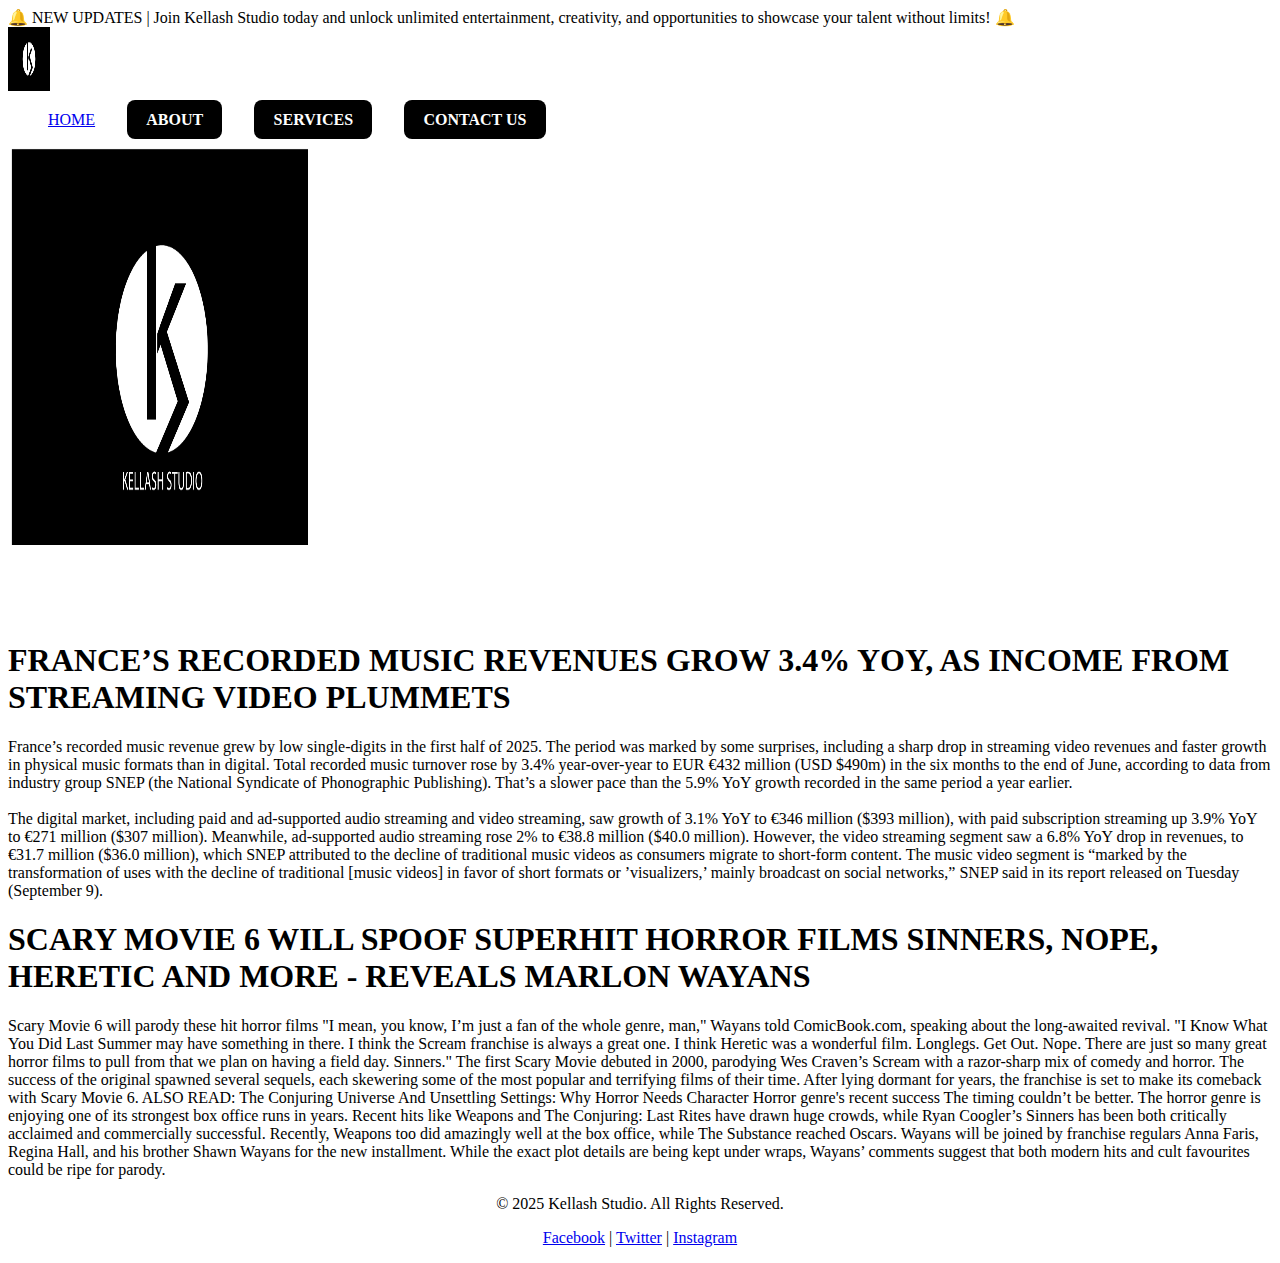
<file: index.html>
<!DOCTYPE html>
<html lang="en">
<head>
    <meta charset="UTF-8">
    <meta name="viewport" content="width=device-width, initial-scale=1.0">
    <title>KELLASH STUDIO</title>
    <link rel="stylesheet" href="styles.css">
</head>
<body>
    <!-- 🔹 Ads Banner -->
    <div class="ads-banner">
        <div class="scroll-text">
            🔔 NEW UPDATES | Join Kellash Studio today and unlock unlimited entertainment, creativity, and opportunities to showcase your talent without limits! 🔔
        </div>
    </div>
     <header>
        <nav>
            <img src="logo kellassh NN 2.png" alt="sanaa" class="picha-kushoto" height="64PX" width="42PX">
            <ul class="nav-links">
                <a href="index.html">HOME</a>
                <li class="dropdown">
                    <a href="about.html">ABOUT</a>
                <li class="dropdown">
                    <a href="services.html">SERVICES</a>
              
                    <li class="dropdown">
                        <a href="contact.html">CONTACT US</a>
                 </div>
                </li>
                
            </ul>
        </nav>
    </header>

    <main>
        <section class="hero">
           <img src="logo kellassh NN.png" alt="" height="400" width="300">
           <br>
           <br>
           <br>
            <BR>
            <BR>

<center>
    </main>

<H1>FRANCE’S RECORDED MUSIC REVENUES GROW 3.4% YOY, AS INCOME FROM STREAMING VIDEO PLUMMETS
</H1>

<p>France’s recorded music revenue grew by low single-digits in the first half of 2025.
The period was marked by some surprises, including a sharp drop in streaming video revenues and faster growth in physical music formats than in digital.
Total recorded music turnover rose by 3.4% year-over-year to EUR €432 million (USD $490m) in the six months to the end of June, according to data from industry group SNEP (the National Syndicate of Phonographic Publishing).

That’s a slower pace than the 5.9% YoY growth recorded in the same period a year earlier.
<br>
<br>
The digital market, including paid and ad-supported audio streaming and video streaming, saw growth of 3.1% YoY to €346 million ($393 million), with paid subscription streaming up 3.9% YoY to €271 million ($307 million). Meanwhile, ad-supported audio streaming rose 2% to €38.8 million ($40.0 million).

However, the video streaming segment saw a 6.8% YoY drop in revenues, to €31.7 million ($36.0 million), which SNEP attributed to the decline of traditional music videos as consumers migrate to short-form content.

The music video segment is “marked by the transformation of uses with the decline of traditional [music videos] in favor of short formats or ’visualizers,’ mainly broadcast on social networks,” SNEP said in its report released on Tuesday (September 9).
<br>
<h1>SCARY MOVIE 6 WILL SPOOF SUPERHIT HORROR FILMS SINNERS, NOPE, HERETIC AND MORE - REVEALS MARLON WAYANS</h1>

<p>Scary Movie 6 will parody these hit horror films
"I mean, you know, I’m just a fan of the whole genre, man," Wayans told ComicBook.com, speaking about the long-awaited revival. "I Know What You Did Last Summer may have something in there. I think the Scream franchise is always a great one. I think Heretic was a wonderful film. Longlegs. Get Out. Nope. There are just so many great horror films to pull from that we plan on having a field day. Sinners."
The first Scary Movie debuted in 2000, parodying Wes Craven’s Scream with a razor-sharp mix of comedy and horror. The success of the original spawned several sequels, each skewering some of the most popular and terrifying films of their time. After lying dormant for years, the franchise is set to make its comeback with Scary Movie 6.

ALSO READ: The Conjuring Universe And Unsettling Settings: Why Horror Needs Character
Horror genre's recent success
The timing couldn’t be better. The horror genre is enjoying one of its strongest box office runs in years. Recent hits like Weapons and The Conjuring: Last Rites have drawn huge crowds, while Ryan Coogler’s Sinners has been both critically acclaimed and commercially successful. Recently, Weapons too did amazingly well at the box office, while The Substance reached Oscars.
Wayans will be joined by franchise regulars Anna Faris, Regina Hall, and his brother Shawn Wayans for the new installment. While the exact plot details are being kept under wraps, Wayans’ comments suggest that both modern hits and cult favourites could be ripe for parody.

</p>
</center>







    

























</body>
<center>
<footer>
    <p>&copy; 2025 Kellash Studio. All Rights Reserved.</p>
    <p>
      <a href="#">Facebook</a> | 
      <a href="#">Twitter</a> | 
      <a href="#">Instagram</a>
    </p>
  </footer></center>
</html>
</file>
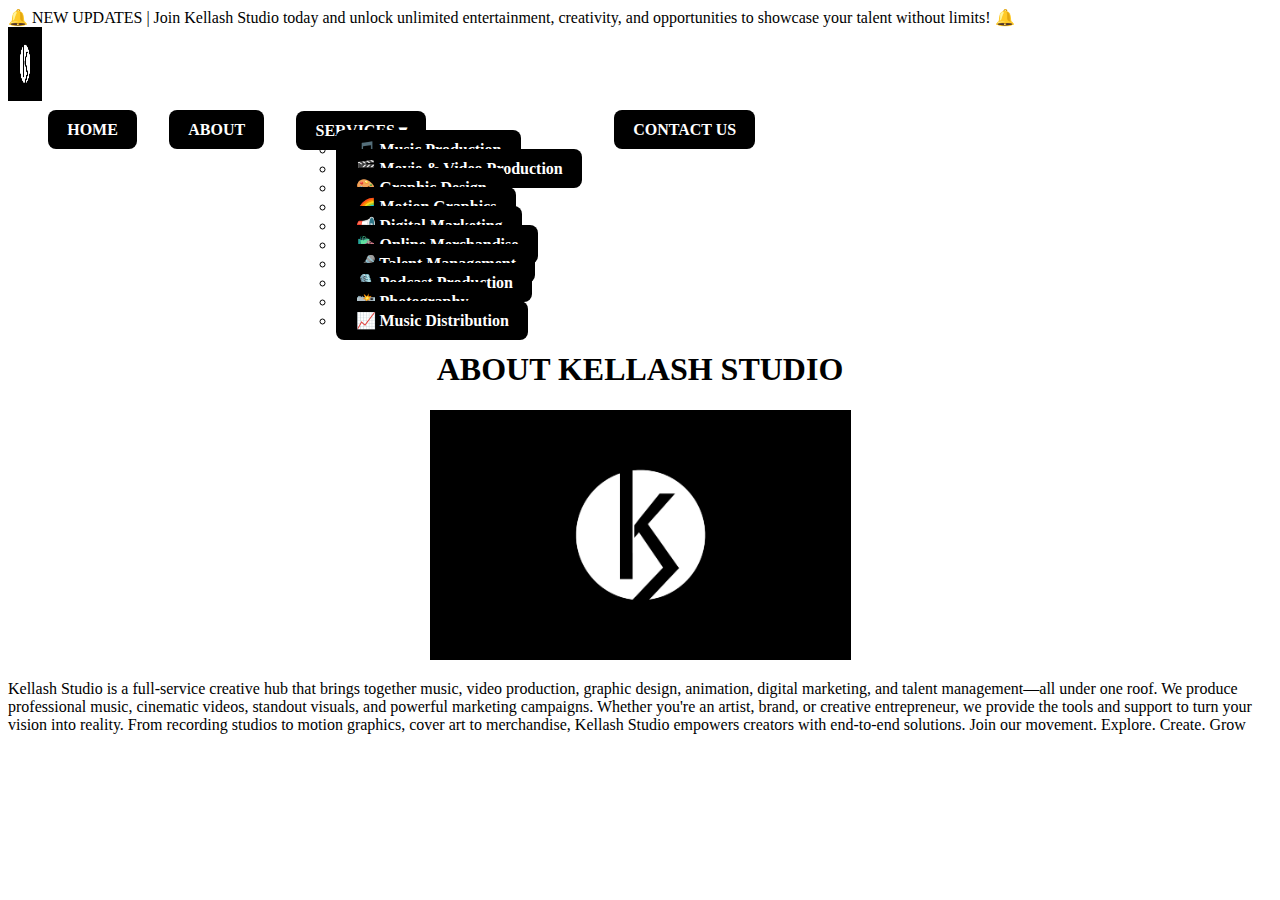
<file: about.html>
<!DOCTYPE html>
<html lang="en">
<head>
    <meta charset="UTF-8"><meta name="viewport" content="width=device-width, initial-scale=1.0">

    <title>KELLASH STUDIO</title>
    <link rel="stylesheet" href="styles.css">
</head>
<body>
    <div class="ads-banner">
        <div class="scroll-text">
            🔔 NEW UPDATES | Join Kellash Studio today and unlock unlimited entertainment, creativity, and opportunities to showcase your talent without limits! 🔔
        </div>
    </div>
    <header>
        <nav>
            <!-- Logo ya studio upande wa kushoto -->
            <img src="logo kellassh NN 2.png" alt="sanaa" class="picha-kushoto" height="74" width="34">
            
            <!-- Navigation links -->
            <ul class="nav-links">
                <!-- Kumbuka: element za <li> hazikuwa zimefungwa vizuri -->
                <li><a href="index.html">HOME</a></li>
                <li class="dropdown"><a href="about.html">ABOUT</a></li>
               <li class="dropdown">
        <a href="services.html">SERVICES ▾</a>
        <ul class="dropdown-menu">
          <li><a href="music.html">🎵 Music Production</a></li>
          <li><a href="movie.html">🎬 Movie & Video Production</a></li>
          <li><a href="graphic.html">🎨 Graphic Design</a></li>
          <li><a href="motion.html">🌈 Motion Graphics</a></li>
          <li><a href="digital-marketing.html">📢 Digital Marketing</a></li>
          <li><a href="merchandise.html">🛍️ Online Merchandise</a></li>
          <li><a href="talent-management.html">🎤 Talent Management</a></li>
          <li><a href="podcast.html">🎙️ Podcast Production</a></li>
          <li><a href="photography.html">📸 Photography</a></li>
          <li><a href="distribution.html">📈 Music Distribution</a></li>
        </ul>
      </li>
                <li class="dropdown"><a href="contact.html">CONTACT US</a></li>
            </ul>
        </nav>
    </header>
    <main>
        <section class="hero">
           
            
    </main>
</body>
<center><h1>ABOUT KELLASH STUDIO</h1></center>
<center> <img src="logo kellassh NN 2.png" alt="" height="250" width="421"></center>


<p>
Kellash Studio is a full-service creative hub that brings together music, video production, graphic design, animation, digital marketing, and talent management—all under one roof.

We produce professional music, cinematic videos, standout visuals, and powerful marketing campaigns. Whether you're an artist, brand, or creative entrepreneur, we provide the tools and support to turn your vision into reality.

From recording studios to motion graphics, cover art to merchandise, Kellash Studio empowers creators with end-to-end solutions.


Join our movement. Explore. Create. Grow</p>
</file>
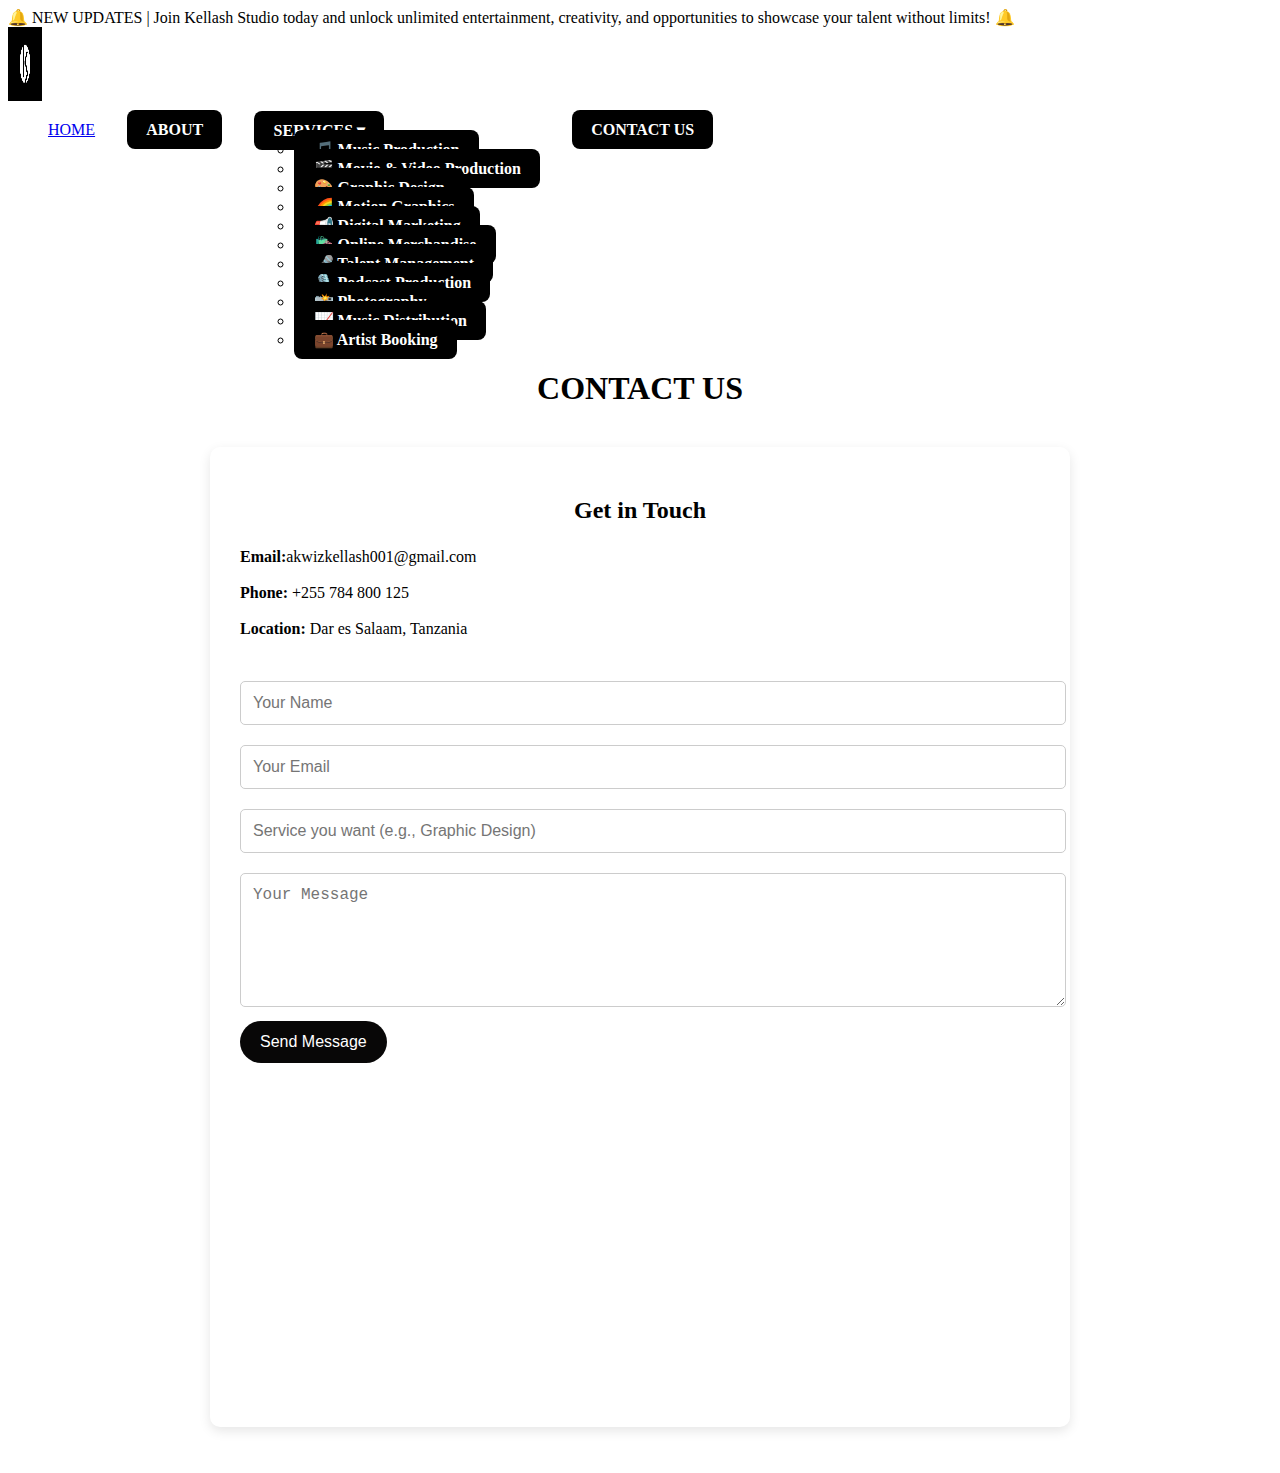
<file: contact.html>
<!DOCTYPE html>
<html lang="en">
<head>
    <meta charset="UTF-8">
    <meta name="viewport" content="width=device-width, initial-scale=1.0">
    <title>Contact - RAHIM Portfolio</title>
    <link rel="stylesheet" href="styles.css">
</head>
<body>
  <div class="ads-banner">
        <div class="scroll-text">
            🔔 NEW UPDATES | Join Kellash Studio today and unlock unlimited entertainment, creativity, and opportunities to showcase your talent without limits! 🔔
        </div>
    </div>
 <header>
        <nav>
            <img src="logo kellassh NN 2.png" alt="sanaa" class="picha-kushoto" height="74PX" width="34PX">
            <ul class="nav-links">
                <a href="index.html">HOME</a>
                <li class="dropdown">
                    <a href="about.html">ABOUT</a>
               <li class="dropdown">
        <a href="services.html">SERVICES ▾</a>
        <ul class="dropdown-menu">
          <li><a href="music.html">🎵 Music Production</a></li>
          <li><a href="movie.html">🎬 Movie & Video Production</a></li>
          <li><a href="graphic.html">🎨 Graphic Design</a></li>
          <li><a href="motion.html">🌈 Motion Graphics</a></li>
          <li><a href="digital-marketing.html">📢 Digital Marketing</a></li>
          <li><a href="merchandise.html">🛍️ Online Merchandise</a></li>
          <li><a href="talent-management.html">🎤 Talent Management</a></li>
          <li><a href="podcast.html">🎙️ Podcast Production</a></li>
          <li><a href="photography.html">📸 Photography</a></li>
          <li><a href="distribution.html">📈 Music Distribution</a></li>
          <li><a href="booking.html">💼 Artist Booking</a></li>
        </ul>
      </li>
                    <li class="dropdown">
                        <a href="contact.html">CONTACT US</a>
                 </div>
                </li>
                
            </ul>
        </nav>
    </header>
<center><h1>CONTACT US</h1></center>

  <style>
    

   

    .container {
      max-width: 800px;
      margin: 40px auto;
      background: #fff;
      padding: 30px;
      border-radius: 10px;
      box-shadow: 0 4px 12px rgba(0,0,0,0.1);
    }

    h2 {
      text-align: center;
      margin-bottom: 20px;
    }

    .contact-info {
      margin-bottom: 30px;
      line-height: 1.6;
    }

    .contact-info p {
      margin: 10px 0;
    }

    form input, form textarea {
      width: 100%;
      padding: 12px;
      margin: 10px 0;
      border-radius: 5px;
      border: 1px solid #ccc;
      font-size: 16px;
    }

    form button {
      background-color: hsl(0, 8%, 3%);
      color: white;
      padding: 12px 20px;
      border: none;
      border-radius: 30px;
      font-size: 16px;
      cursor: pointer;
      transition: 0.3s ease;
    }

    form button:hover {
      background-color: hsl(189, 88%, 45%);
    }

    iframe {
      width: 100%;
      height: 300px;
      border: none;
      margin-top: 30px;
      border-radius: 8px;
    }

  </style>
</head>
<body>


  <div class="container">
    <h2>Get in Touch</h2>

    <div class="contact-info">
      <p><strong>Email:</strong>akwizkellash001@gmail.com</p>
      <p><strong>Phone:</strong> +255 784 800 125</p>
      <p><strong>Location:</strong> Dar es Salaam, Tanzania</p>
    </div>
<!-- modify this form HTML and place wherever you want your form -->
<form
  action="https://formspree.io/f/xeolnwzr"
  method="POST">
      <input type="text" name="name" placeholder="Your Name" required />
      <input type="email" name="email" placeholder="Your Email" required />
      <input type="text" name="order" placeholder="Service you want (e.g., Graphic Design)" required />
      <textarea name="message" placeholder="Your Message" rows="6" required></textarea>
      
      <button type="submit">Send Message</button>
    </form>

    <!-- Optional Google Maps -->
    <iframe 
      src="https://www.google.com/maps/embed?pb=!1m18!1m12!1m3!1d15955.01589114684!2d39.2650021!3d-6.7923546!2m3!1f0!2f0!3f0!3m2!1i1024!2i768!4f13.1!3m3!1m2!1s0x185c4c779121340f%3A0x91a0c0d0c01c682c!2sDar%20es%20Salaam%2C%20Tanzania!5e0!3m2!1sen!2stz!4v1719229160256!5m2!1sen!2stz"
      allowfullscreen="" loading="lazy" referrerpolicy="no-referrer-when-downgrade">
    </iframe>
  </div>


</body>
</html>
</file>
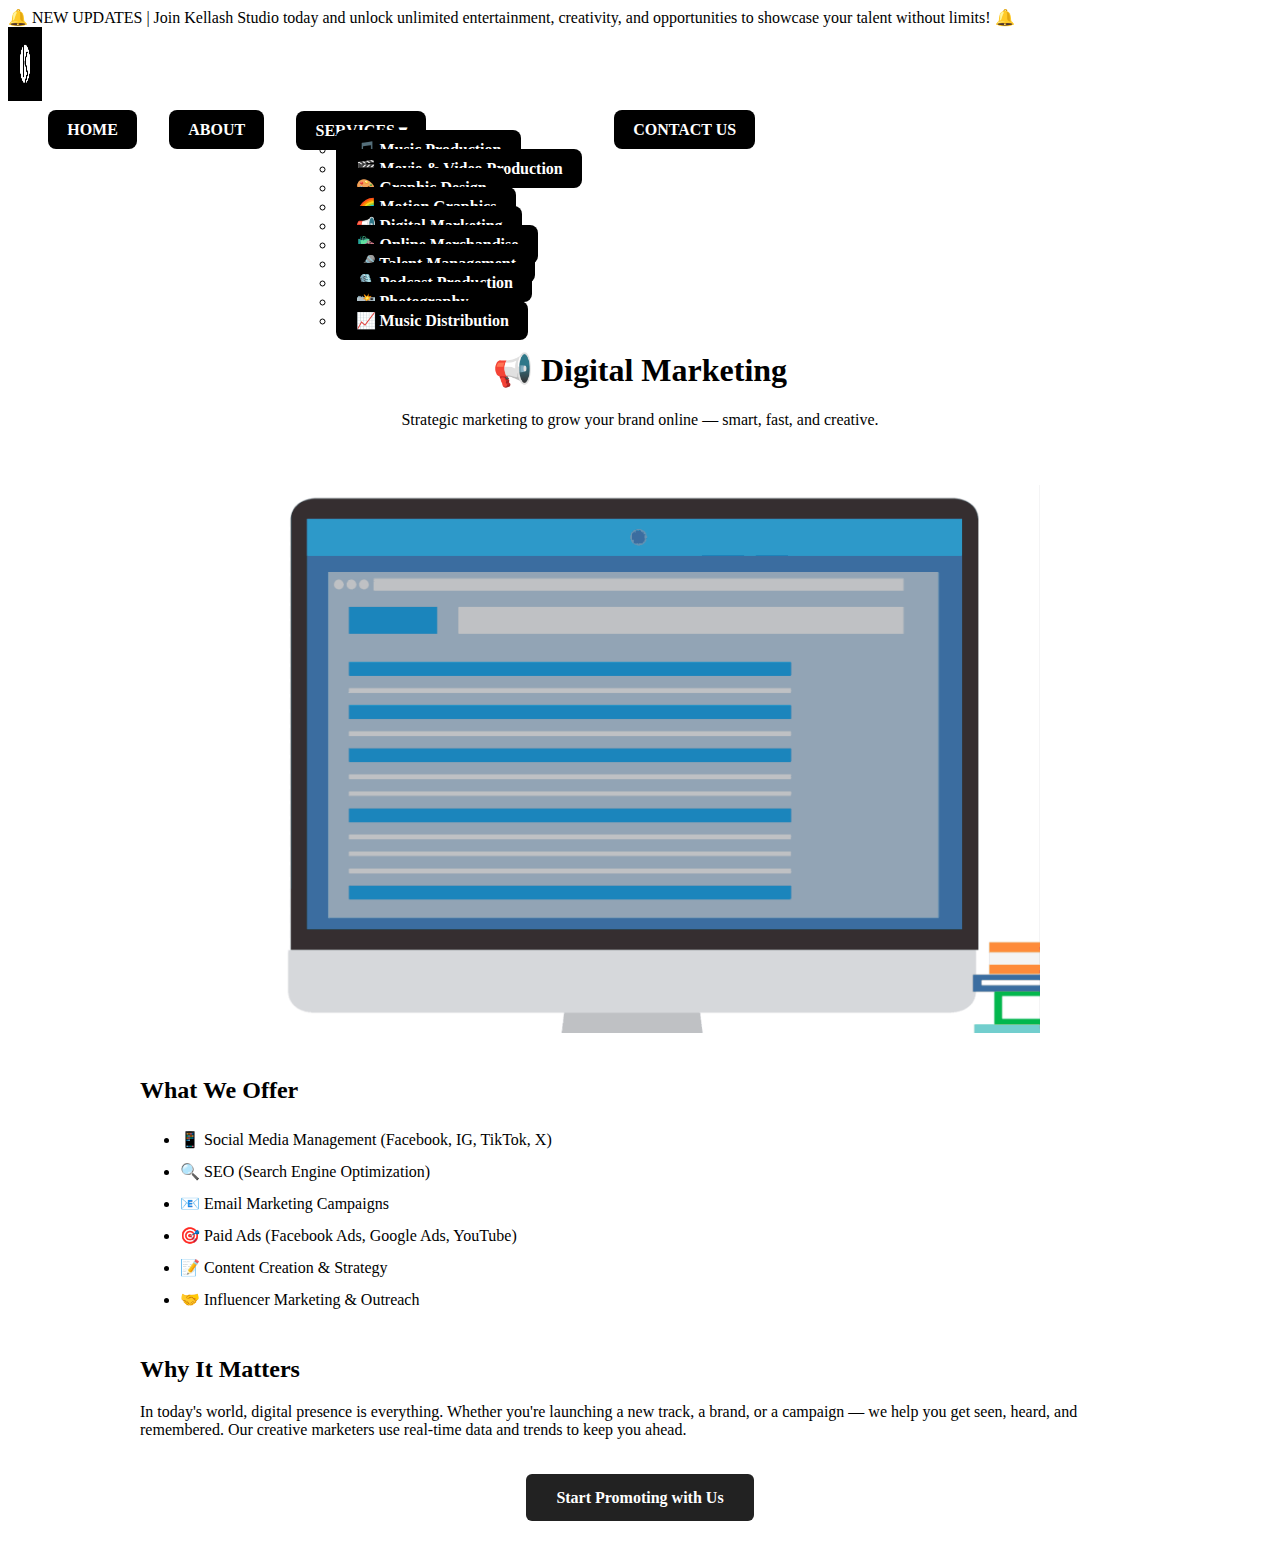
<file: digital-marketing.html>
<!DOCTYPE html>
<html lang="en">
<head>
  <meta charset="UTF-8" />
  <meta name="viewport" content="width=device-width, initial-scale=1.0"/>
  <title>Digital Marketing | Kellash Studio</title>
  <link rel="stylesheet" href="styles.css" />
</head>
<body>
 <!-- 🔔 Ads Banner Section -->
    <div class="ads-banner">
        <div class="scroll-text">
            🔔 NEW UPDATES | Join Kellash Studio today and unlock unlimited entertainment, creativity, and opportunities to showcase your talent without limits! 🔔
        </div>
    </div>
  <!-- 🔝 Header -->
  <header>
    <nav>
      <img src="logo kellassh NN 2.png" alt="Kellash Studio Logo" class="picha-kushoto" height="74" width="34">
      <ul class="nav-links">
        <li><a href="index.html">HOME</a></li>
        <li><a href="about.html">ABOUT</a></li>
        <li class="dropdown">
        <a href="services.html">SERVICES ▾</a>
        <ul class="dropdown-menu">
          <li><a href="music.html">🎵 Music Production</a></li>
          <li><a href="movie.html">🎬 Movie & Video Production</a></li>
          <li><a href="graphic.html">🎨 Graphic Design</a></li>
          <li><a href="motion.html">🌈 Motion Graphics</a></li>
          <li><a href="digital-marketing.html">📢 Digital Marketing</a></li>
          <li><a href="merchandise.html">🛍️ Online Merchandise</a></li>
          <li><a href="talent-management.html">🎤 Talent Management</a></li>
          <li><a href="podcast.html">🎙️ Podcast Production</a></li>
          <li><a href="photography.html">📸 Photography</a></li>
          <li><a href="distribution.html">📈 Music Distribution</a></li>
          
        </ul>
      </li>
        <li><a href="contact.html">CONTACT US</a></li>
      </ul>
    </nav>
  </header>
<center>
    <h1>📢 Digital Marketing</h1>
    <p>Strategic marketing to grow your brand online — smart, fast, and creative.</p>
  </section>
</center>
  <!-- 📈 Main Content -->
  <main style="padding: 40px 20px; max-width: 1000px; margin: auto;">
    <div style="text-align: center;">
      <img src="DIGGGGGGGGGGGGGGGG" alt="Digital Marketing" width="80%" class="no-animation">
    </div>

    <section style="margin-top: 40px;">
      <h2>What We Offer</h2>
      <ul style="line-height: 2;">
        <li>📱 Social Media Management (Facebook, IG, TikTok, X)</li>
        <li>🔍 SEO (Search Engine Optimization)</li>
        <li>📧 Email Marketing Campaigns</li>
        <li>🎯 Paid Ads (Facebook Ads, Google Ads, YouTube)</li>
        <li>📝 Content Creation & Strategy</li>
        <li>🤝 Influencer Marketing & Outreach</li>
      </ul>
    </section>

    <section style="margin-top: 40px;">
      <h2>Why It Matters</h2>
      <p>
        In today's world, digital presence is everything. Whether you're launching a new track, a brand, or a campaign — we help you get seen, heard, and remembered. Our creative marketers use real-time data and trends to keep you ahead.
      </p>
    </section>

    <!-- 📩 Call to Action -->
    <div style="text-align: center; margin-top: 50px;">
      <a href="contact.html" style="padding: 15px 30px; background-color: #222; color: white; text-decoration: none; font-weight: bold; border-radius: 6px;">
        Start Promoting with Us
      </a>
    </div>
  </main>

</body>
</html>
</file>
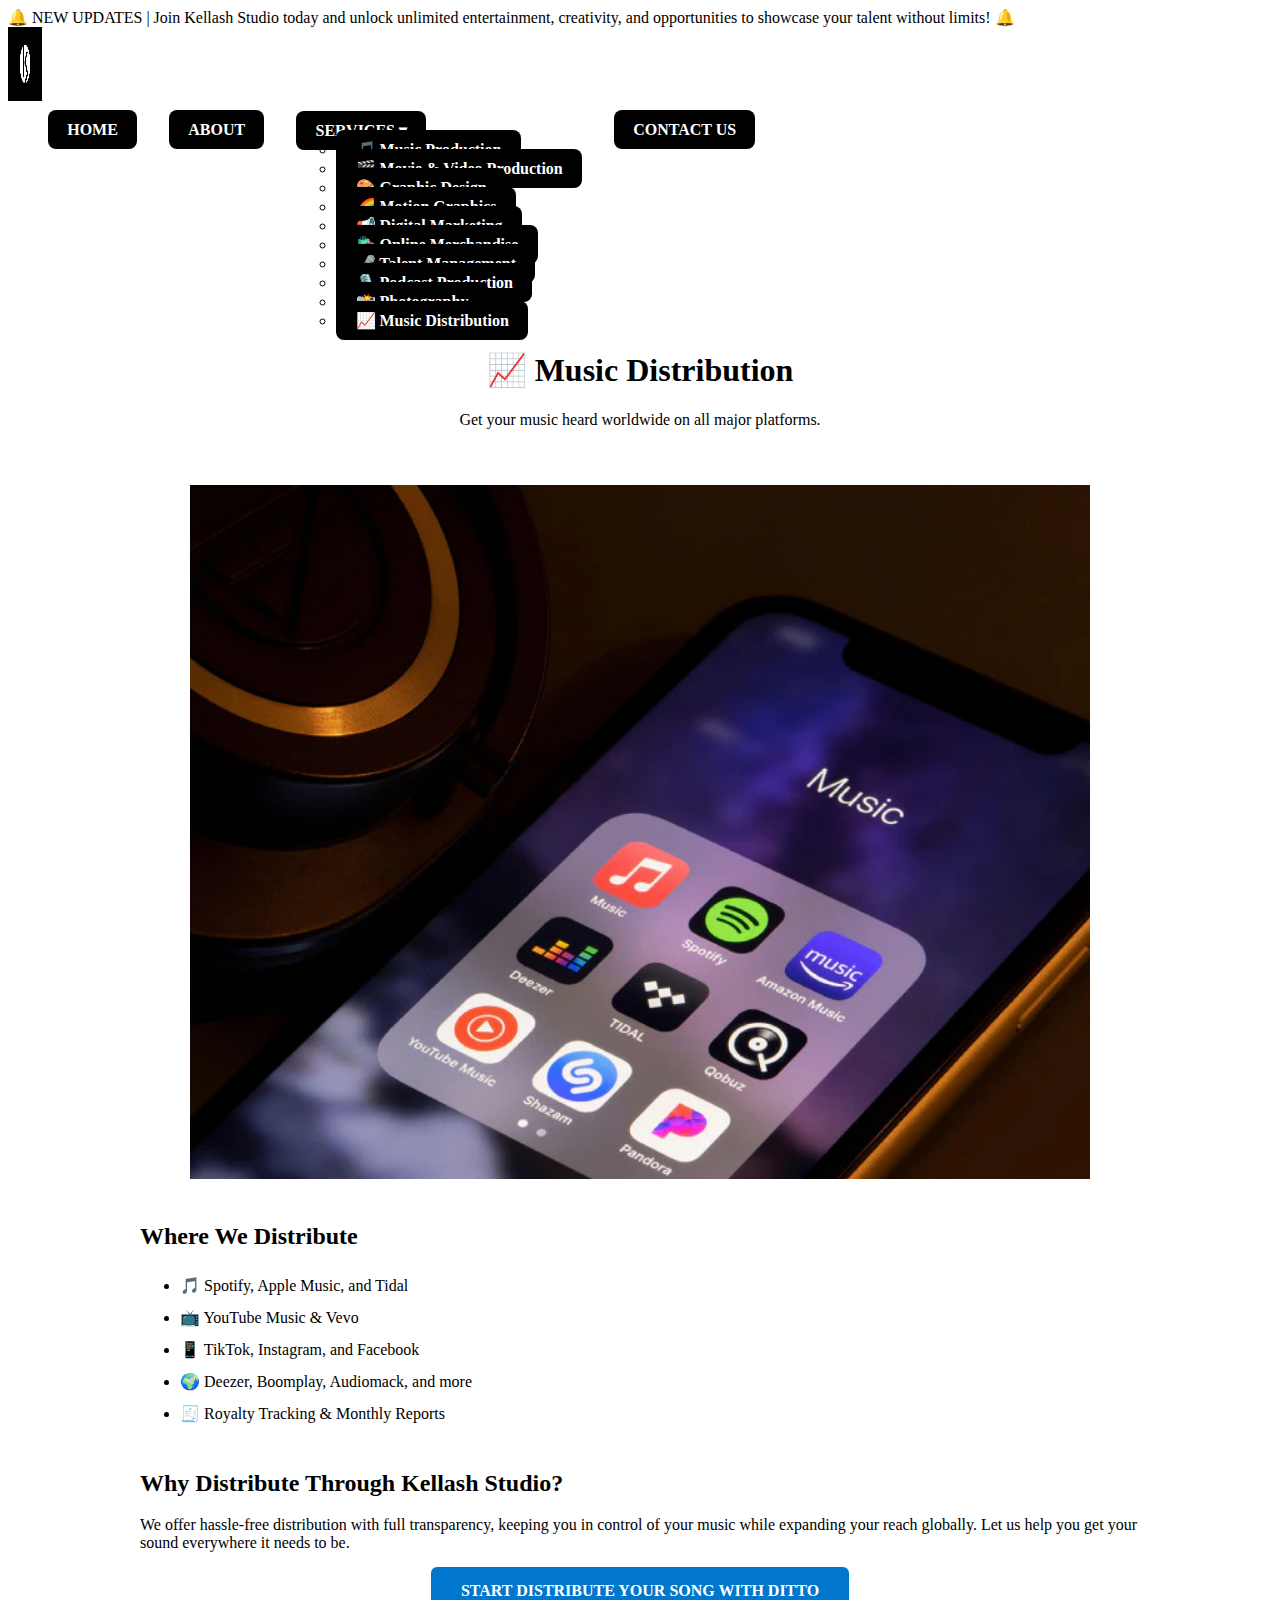
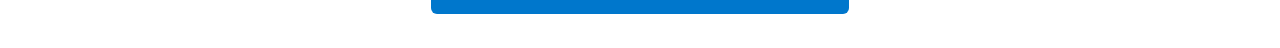
<file: distribution.html>
<!DOCTYPE html>
<html lang="en">
<head>
    <meta charset="UTF-8">
    <!-- Viewport tag kwa ajili ya responsiveness -->
    <meta name="viewport" content="width=device-width, initial-scale=1.0">
    
    <title>KELLASH STUDIO</title>
    
    <!-- External CSS file -->
    <link rel="stylesheet" href="styles.css">
</head>
<body>

    <!-- 🔔 Ads Banner Section -->
    <div class="ads-banner">
        <div class="scroll-text">
            🔔 NEW UPDATES | Join Kellash Studio today and unlock unlimited entertainment, creativity, and opportunities to showcase your talent without limits! 🔔
        </div>
    </div>

    <!-- 🔝 Header and Navigation -->
    <header>
        <nav>
            <!-- Logo ya studio upande wa kushoto -->
            <img src="logo kellassh NN 2.png" alt="sanaa" class="picha-kushoto" height="74" width="34">
            
            <!-- Navigation links -->
            <ul class="nav-links">
                <!-- Kumbuka: element za <li> hazikuwa zimefungwa vizuri -->
                <li><a href="index.html">HOME</a></li>
                <li class="dropdown"><a href="about.html">ABOUT</a></li>
               <li class="dropdown">
        <a href="services.html">SERVICES ▾</a>
        <ul class="dropdown-menu">
          <li><a href="music.html">🎵 Music Production</a></li>
          <li><a href="movie.html">🎬 Movie & Video Production</a></li>
          <li><a href="graphic.html">🎨 Graphic Design</a></li>
          <li><a href="motion.html">🌈 Motion Graphics</a></li>
          <li><a href="digital-marketing.html">📢 Digital Marketing</a></li>
          <li><a href="merchandise.html">🛍️ Online Merchandise</a></li>
          <li><a href="talent-management.html">🎤 Talent Management</a></li>
          <li><a href="podcast.html">🎙️ Podcast Production</a></li>
          <li><a href="photography.html">📸 Photography</a></li>
          <li><a href="distribution.html">📈 Music Distribution</a></li>
        </ul>
      </li>
                <li class="dropdown"><a href="contact.html">CONTACT US</a></li>
            </ul>
        </nav>
    </header>

    <!DOCTYPE html>
<html lang="en">
<head>
  <meta charset="UTF-8" />
  <meta name="viewport" content="width=device-width, initial-scale=1.0"/>
  <title>Music Distribution | Kellash Studio</title>
  <link rel="stylesheet" href="styles.css" />
</head>
<body>


  <center>
    <h1>📈 Music Distribution</h1>
    <p>Get your music heard worldwide on all major platforms.</p>
  </center>

  <!-- 🧠 Main Content -->
  <main style="padding: 40px 20px; max-width: 1000px; margin: auto;">
    <div style="text-align: center;">
      <img src="Headphone-Zone-Hi-Res-Music-Streaming-Apps-Blogpost.webp" alt="Music Distribution" width="90%" class="no-animation">
    </div>

    <section style="margin-top: 40px;">
      <h2>Where We Distribute</h2>
      <ul style="line-height: 2;">
        <li>🎵 Spotify, Apple Music, and Tidal</li>
        <li>📺 YouTube Music & Vevo</li>
        <li>📱 TikTok, Instagram, and Facebook</li>
        <li>🌍 Deezer, Boomplay, Audiomack, and more</li>
        <li>🧾 Royalty Tracking & Monthly Reports</li>
      </ul>
    </section>

    <section style="margin-top: 40px;">
      <h2>Why Distribute Through Kellash Studio?</h2>
      <p>
        We offer hassle-free distribution with full transparency, keeping you in control of your music while expanding your reach globally. Let us help you get your sound everywhere it needs to be.
      </p>
    </section>
<div style="text-align: center; margin-top: 30px;">
  <a href="https://dittomusic.com/en/sell-your-music" target="_blank" rel="noopener" 
     style="padding: 15px 30px; background-color: #0077cc; color: white; text-decoration: none; font-weight: bold; border-radius: 6px;">
    START DISTRIBUTE YOUR SONG WITH DITTO
  </a>
</div>

  </main>

</body>
</html>
</file>
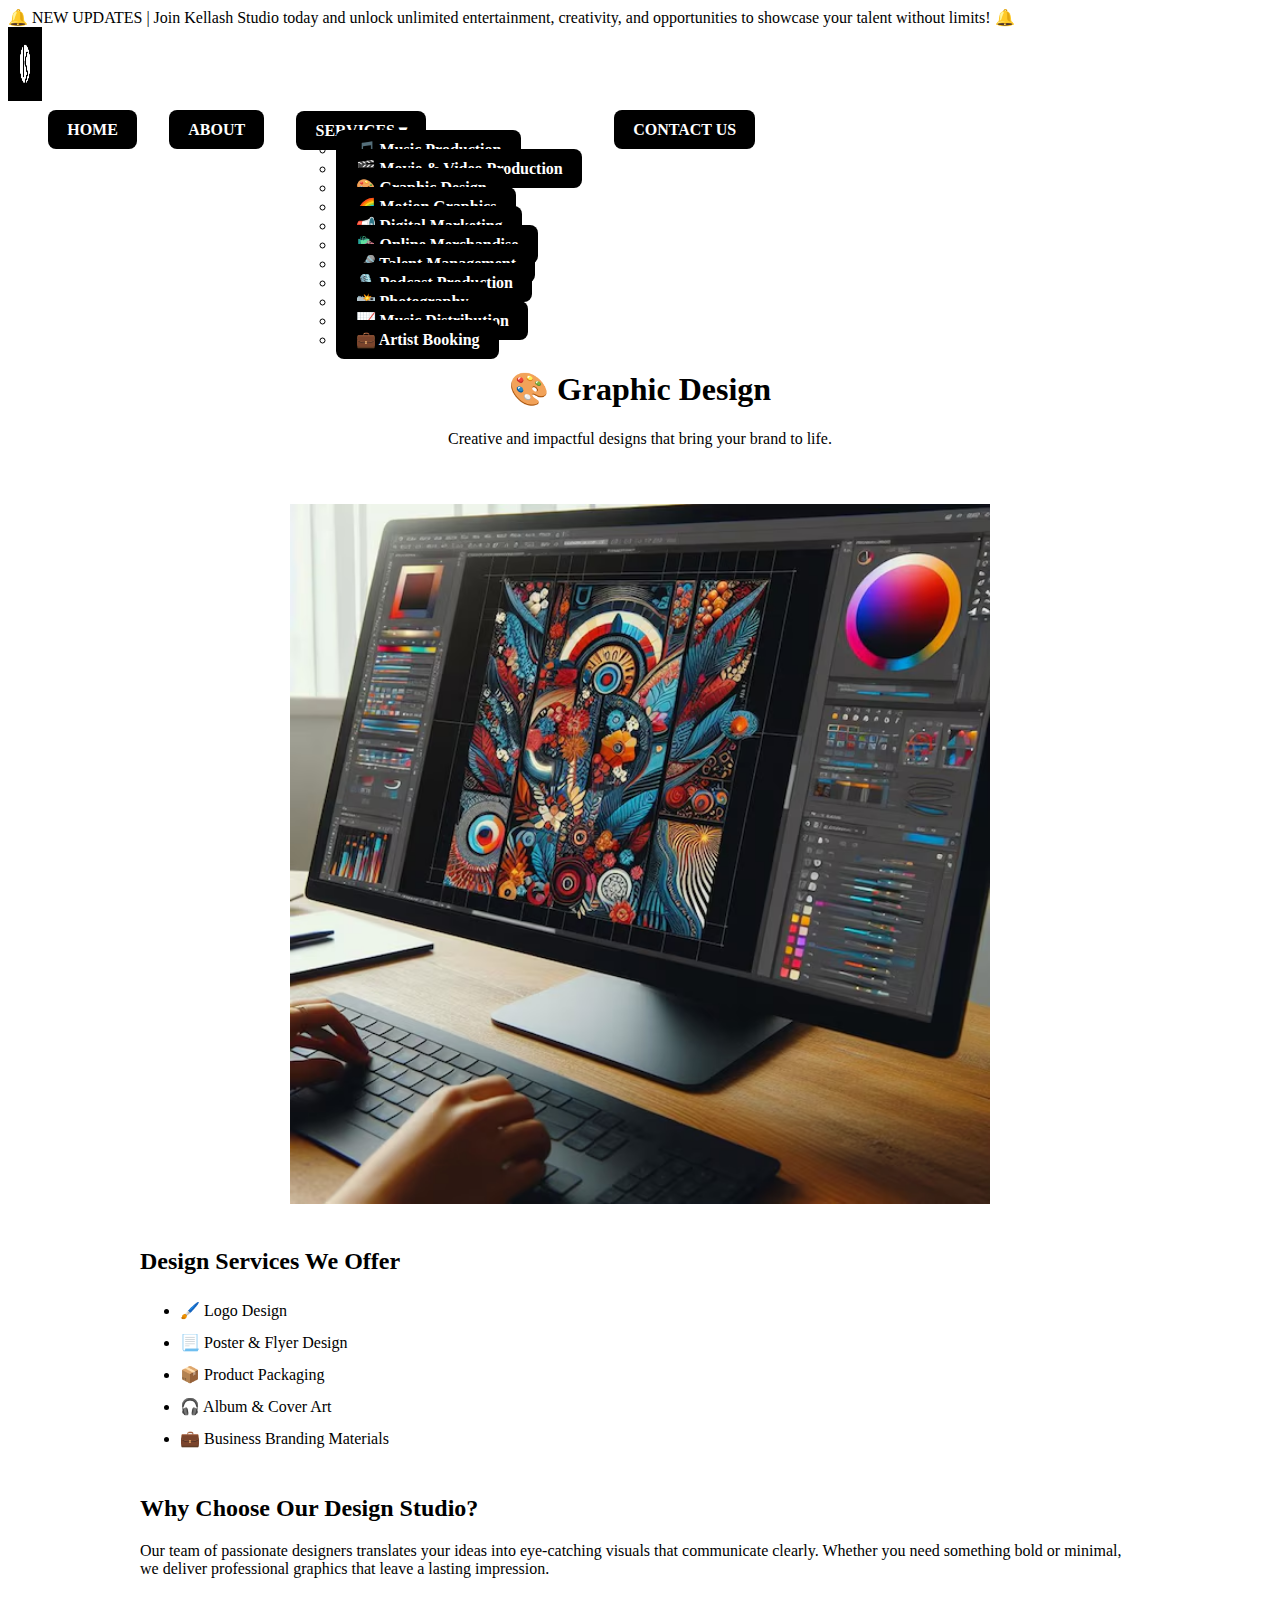
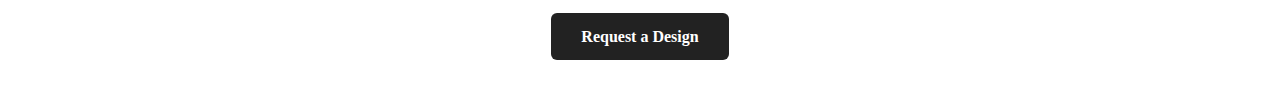
<file: graphic.html>
<!DOCTYPE html>
<html lang="en">
<head>
  <meta charset="UTF-8" />
  <meta name="viewport" content="width=device-width, initial-scale=1.0"/>
  <title>Graphic Design | Kellash Studio</title>
  <link rel="stylesheet" href="styles.css" />
</head>
<body>
 <!-- 🔔 Ads Banner Section -->
    <div class="ads-banner">
        <div class="scroll-text">
            🔔 NEW UPDATES | Join Kellash Studio today and unlock unlimited entertainment, creativity, and opportunities to showcase your talent without limits! 🔔
        </div>
    </div>
  <!-- 🔝 Header -->
  <header>
    <nav>
      <img src="logo kellassh NN 2.png" alt="Kellash Studio Logo" class="picha-kushoto" height="74" width="34">
      <ul class="nav-links">
        <li><a href="index.html">HOME</a></li>
        <li><a href="about.html">ABOUT</a></li>
        <li class="dropdown">
        <a href="services.html">SERVICES ▾</a>
        <ul class="dropdown-menu">
          <li><a href="music.html">🎵 Music Production</a></li>
          <li><a href="movie.html">🎬 Movie & Video Production</a></li>
          <li><a href="graphic.html">🎨 Graphic Design</a></li>
          <li><a href="motion.html">🌈 Motion Graphics</a></li>
          <li><a href="digital-marketing.html">📢 Digital Marketing</a></li>
          <li><a href="merchandise.html">🛍️ Online Merchandise</a></li>
          <li><a href="talent-management.html">🎤 Talent Management</a></li>
          <li><a href="podcast.html">🎙️ Podcast Production</a></li>
          <li><a href="photography.html">📸 Photography</a></li>
          <li><a href="distribution.html">📈 Music Distribution</a></li>
          <li><a href="booking.html">💼 Artist Booking</a></li>
        </ul>
      </li>
        <li><a href="contact.html">CONTACT US</a></li>
      </ul>
    </nav>
  </header>

   <center><h1>🎨 Graphic Design</h1>
    <p>Creative and impactful designs that bring your brand to life.</p>
  </section>
</center>
  <!-- 🧠 Main Content -->
  <main style="padding: 40px 20px; max-width: 1000px; margin: auto;">
    <div style="text-align: center;">
      <img src="grap.jpg" alt="Graphic Design" width="70%" class="no-animation">
    </div>

    <section style="margin-top: 40px;">
      <h2>Design Services We Offer</h2>
      <ul style="line-height: 2;">
        <li>🖌️ Logo Design</li>
        <li>📃 Poster & Flyer Design</li>
        <li>📦 Product Packaging</li>
        <li>🎧 Album & Cover Art</li>
        <li>💼 Business Branding Materials</li>
      </ul>
    </section>

    <section style="margin-top: 40px;">
      <h2>Why Choose Our Design Studio?</h2>
      <p>
        Our team of passionate designers translates your ideas into eye-catching visuals that communicate clearly. Whether you need something bold or minimal, we deliver professional graphics that leave a lasting impression.
      </p>
    </section>

    <!-- 📩 Contact Button -->
    <div style="text-align: center; margin-top: 50px;">
      <a href="contact.html" style="padding: 15px 30px; background-color: #222; color: white; text-decoration: none; font-weight: bold; border-radius: 6px;">
        Request a Design
      </a>
    </div>
  </main>


</body>
</html>
</file>
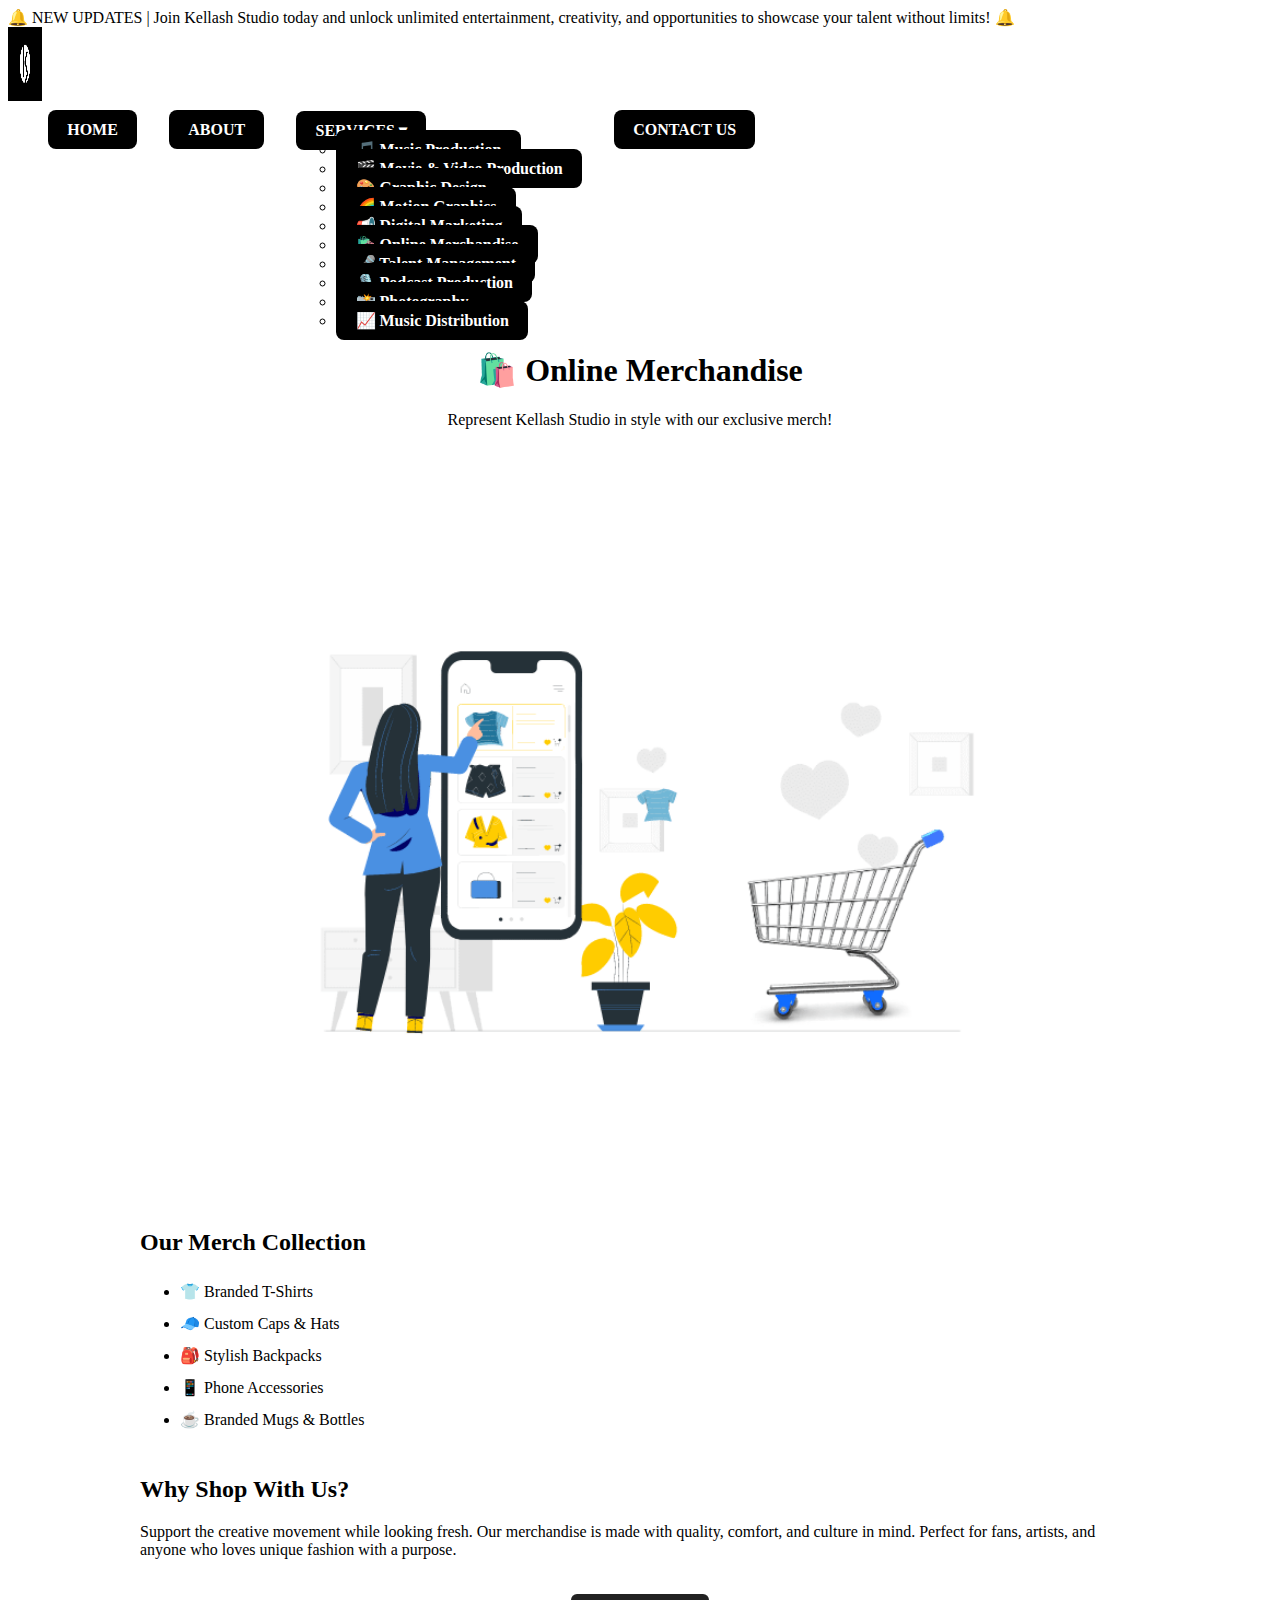
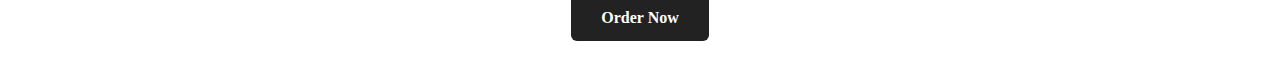
<file: merchandise.html>
<!DOCTYPE html>
<html lang="en">
<head>
    <meta charset="UTF-8">
    <!-- Viewport tag kwa ajili ya responsiveness -->
    <meta name="viewport" content="width=device-width, initial-scale=1.0">
    
    <title>KELLASH STUDIO</title>
    
    <!-- External CSS file -->
    <link rel="stylesheet" href="styles.css">
</head>
<body>

    <!-- 🔔 Ads Banner Section -->
    <div class="ads-banner">
        <div class="scroll-text">
            🔔 NEW UPDATES | Join Kellash Studio today and unlock unlimited entertainment, creativity, and opportunities to showcase your talent without limits! 🔔
        </div>
    </div>

    <!-- 🔝 Header and Navigation -->
    <header>
        <nav>
            <!-- Logo ya studio upande wa kushoto -->
            <img src="logo kellassh NN 2.png" alt="sanaa" class="picha-kushoto" height="74" width="34">
            
            <!-- Navigation links -->
            <ul class="nav-links">
                <!-- Kumbuka: element za <li> hazikuwa zimefungwa vizuri -->
                <li><a href="index.html">HOME</a></li>
                <li class="dropdown"><a href="about.html">ABOUT</a></li>
               <li class="dropdown">
        <a href="services.html">SERVICES ▾</a>
        <ul class="dropdown-menu">
          <li><a href="music.html">🎵 Music Production</a></li>
          <li><a href="movie.html">🎬 Movie & Video Production</a></li>
          <li><a href="graphic.html">🎨 Graphic Design</a></li>
          <li><a href="motion.html">🌈 Motion Graphics</a></li>
          <li><a href="digital-marketing.html">📢 Digital Marketing</a></li>
          <li><a href="merchandise.html">🛍️ Online Merchandise</a></li>
          <li><a href="talent-management.html">🎤 Talent Management</a></li>
          <li><a href="podcast.html">🎙️ Podcast Production</a></li>
          <li><a href="photography.html">📸 Photography</a></li>
          <li><a href="distribution.html">📈 Music Distribution</a></li>
          
        </ul>
      </li>
                <li class="dropdown"><a href="contact.html">CONTACT US</a></li>
            </ul>
        </nav>
    </header>









  <!-- 🛍️ Title Section -->
  <center>
    <h1>🛍️ Online Merchandise</h1>
    <p>Represent Kellash Studio in style with our exclusive merch!</p>
  </center>

  <!-- 🧠 Main Content -->
  <main style="padding: 40px 20px; max-width: 1000px; margin: auto;">
    <div style="text-align: center;">
      <img src="onllllllllllll" alt="Online Merchandise" width="70%" class="no-animation">
    </div>

    <section style="margin-top: 40px;">
      <h2>Our Merch Collection</h2>
      <ul style="line-height: 2;">
        <li>👕 Branded T-Shirts</li>
        <li>🧢 Custom Caps & Hats</li>
        <li>🎒 Stylish Backpacks</li>
        <li>📱 Phone Accessories</li>
        <li>☕ Branded Mugs & Bottles</li>
      </ul>
    </section>

    <section style="margin-top: 40px;">
      <h2>Why Shop With Us?</h2>
      <p>
        Support the creative movement while looking fresh. Our merchandise is made with quality, comfort, and culture in mind. Perfect for fans, artists, and anyone who loves unique fashion with a purpose.
      </p>
    </section>

    <!-- 📩 Contact Button -->
    <div style="text-align: center; margin-top: 50px;">
      <a href="contact.html" style="padding: 15px 30px; background-color: #222; color: white; text-decoration: none; font-weight: bold; border-radius: 6px;">
        Order Now
      </a>
    </div>
  </main>

</body>
</html>
</file>
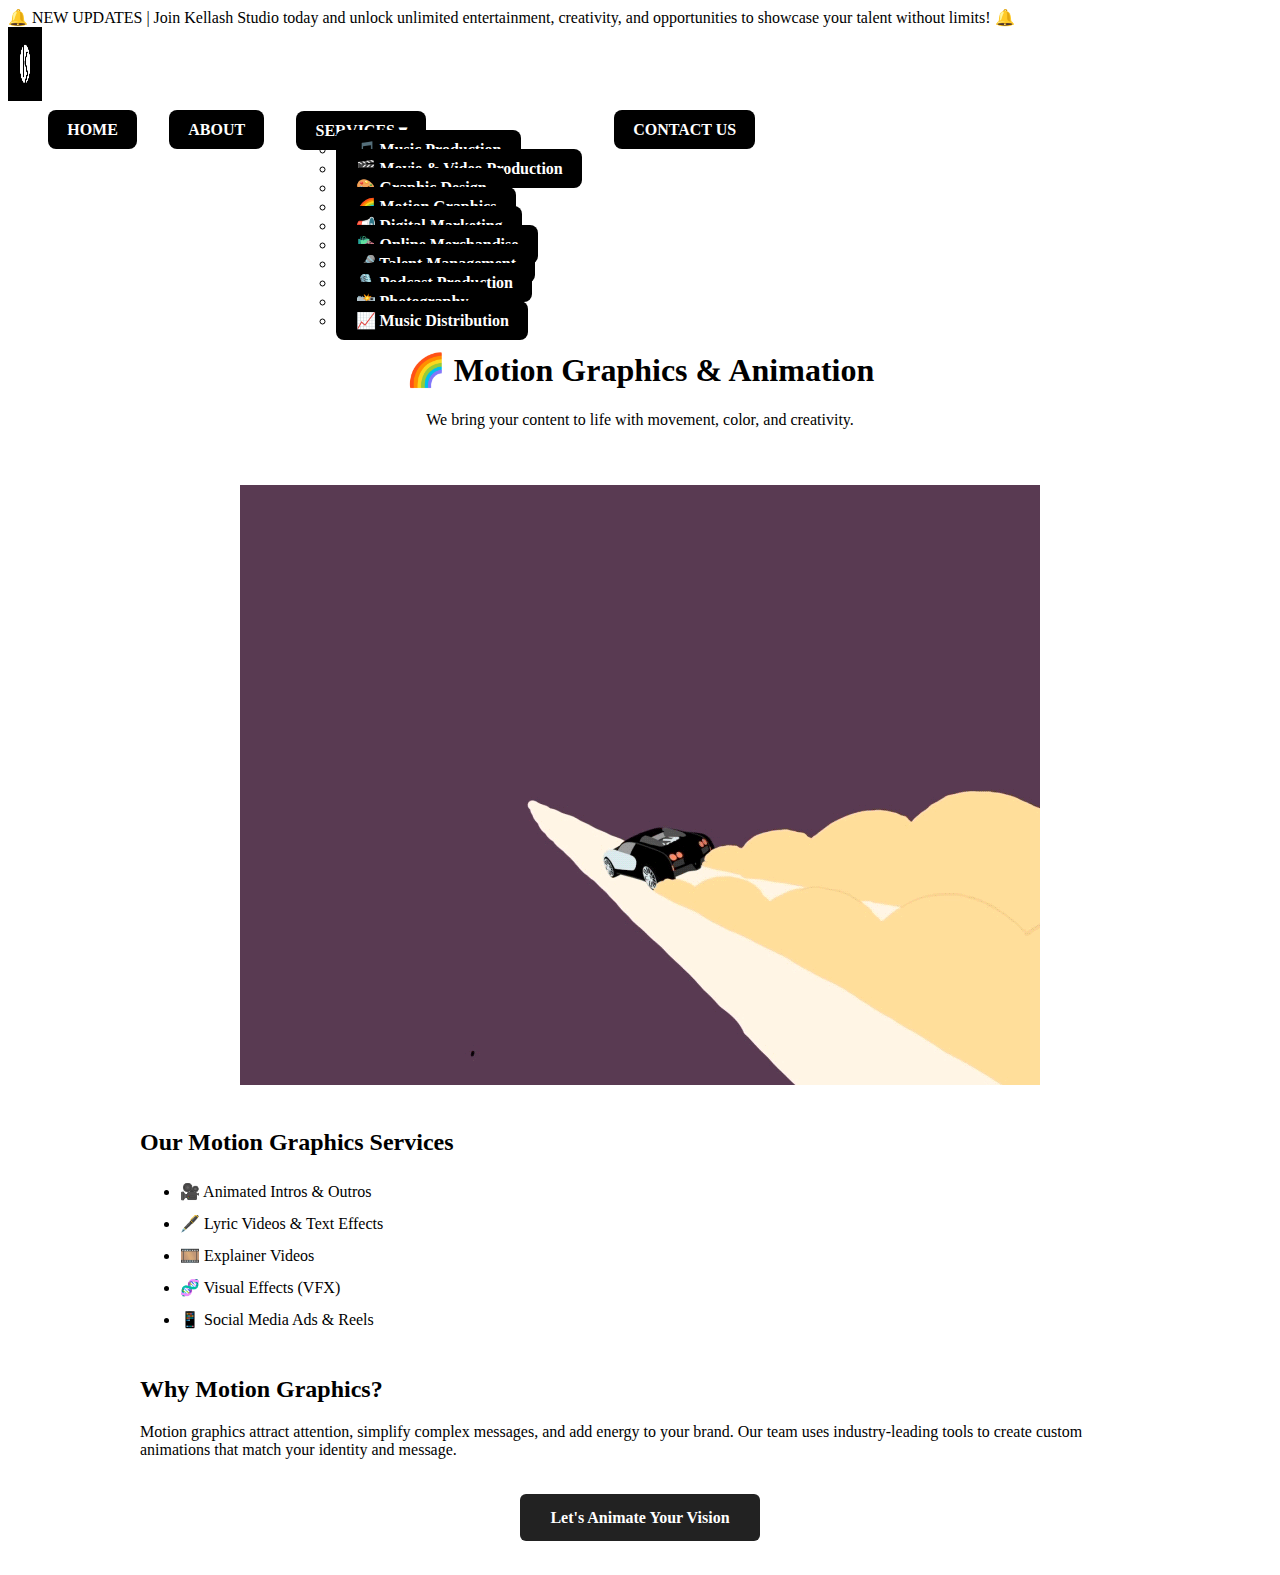
<file: motion.html>
<!DOCTYPE html>
<html lang="en">
<head>
  <meta charset="UTF-8" />
  <meta name="viewport" content="width=device-width, initial-scale=1.0"/>
  <title>Motion Graphics & Animation | Kellash Studio</title>
  <link rel="stylesheet" href="styles.css" />
</head>
<body>
 <!-- 🔔 Ads Banner Section -->
    <div class="ads-banner">
        <div class="scroll-text">
            🔔 NEW UPDATES | Join Kellash Studio today and unlock unlimited entertainment, creativity, and opportunities to showcase your talent without limits! 🔔
        </div>
    </div>
  <!-- 🔝 Header -->
  <header>
    <nav>
      <img src="logo kellassh NN 2.png" alt="Kellash Studio Logo" class="picha-kushoto" height="74" width="34">
      <ul class="nav-links">
        <li><a href="index.html">HOME</a></li>
        <li><a href="about.html">ABOUT</a></li>
        <li class="dropdown">
        <a href="services.html">SERVICES ▾</a>
        <ul class="dropdown-menu">
          <li><a href="music.html">🎵 Music Production</a></li>
          <li><a href="movie.html">🎬 Movie & Video Production</a></li>
          <li><a href="graphic.html">🎨 Graphic Design</a></li>
          <li><a href="motion.html">🌈 Motion Graphics</a></li>
          <li><a href="digital-marketing.html">📢 Digital Marketing</a></li>
          <li><a href="merchandise.html">🛍️ Online Merchandise</a></li>
          <li><a href="talent-management.html">🎤 Talent Management</a></li>
          <li><a href="podcast.html">🎙️ Podcast Production</a></li>
          <li><a href="photography.html">📸 Photography</a></li>
          <li><a href="distribution.html">📈 Music Distribution</a></li>
          
        </ul>
      </li>
        <li><a href="contact.html">CONTACT US</a></li>
      </ul>
    </nav>
  </header>

  
   <center><h1>🌈 Motion Graphics & Animation</h1>
    <p>We bring your content to life with movement, color, and creativity.</p>
  </section>
</center>
  <!-- 🎨 Main Content -->
  <main style="padding: 40px 20px; max-width: 1000px; margin: auto;">
    <div style="text-align: center;">
      <img src="Motion-Graphics-Animated-Gif.gif" alt="Motion Graphics" width="80%" class="no-animation">
    </div>

    <section style="margin-top: 40px;">
      <h2>Our Motion Graphics Services</h2>
      <ul style="line-height: 2;">
        <li>🎥 Animated Intros & Outros</li>
        <li>🖋️ Lyric Videos & Text Effects</li>
        <li>🎞️ Explainer Videos</li>
        <li>🧬 Visual Effects (VFX)</li>
        <li>📱 Social Media Ads & Reels</li>
      </ul>
    </section>

    <section style="margin-top: 40px;">
      <h2>Why Motion Graphics?</h2>
      <p>
        Motion graphics attract attention, simplify complex messages, and add energy to your brand. Our team uses industry-leading tools to create custom animations that match your identity and message.
      </p>
    </section>

    <!-- 📩 Call to Action -->
    <div style="text-align: center; margin-top: 50px;">
      <a href="contact.html" style="padding: 15px 30px; background-color: #222; color: white; text-decoration: none; font-weight: bold; border-radius: 6px;">
        Let's Animate Your Vision
      </a>
    </div>
  </main>

  

</body>
</html>
</file>
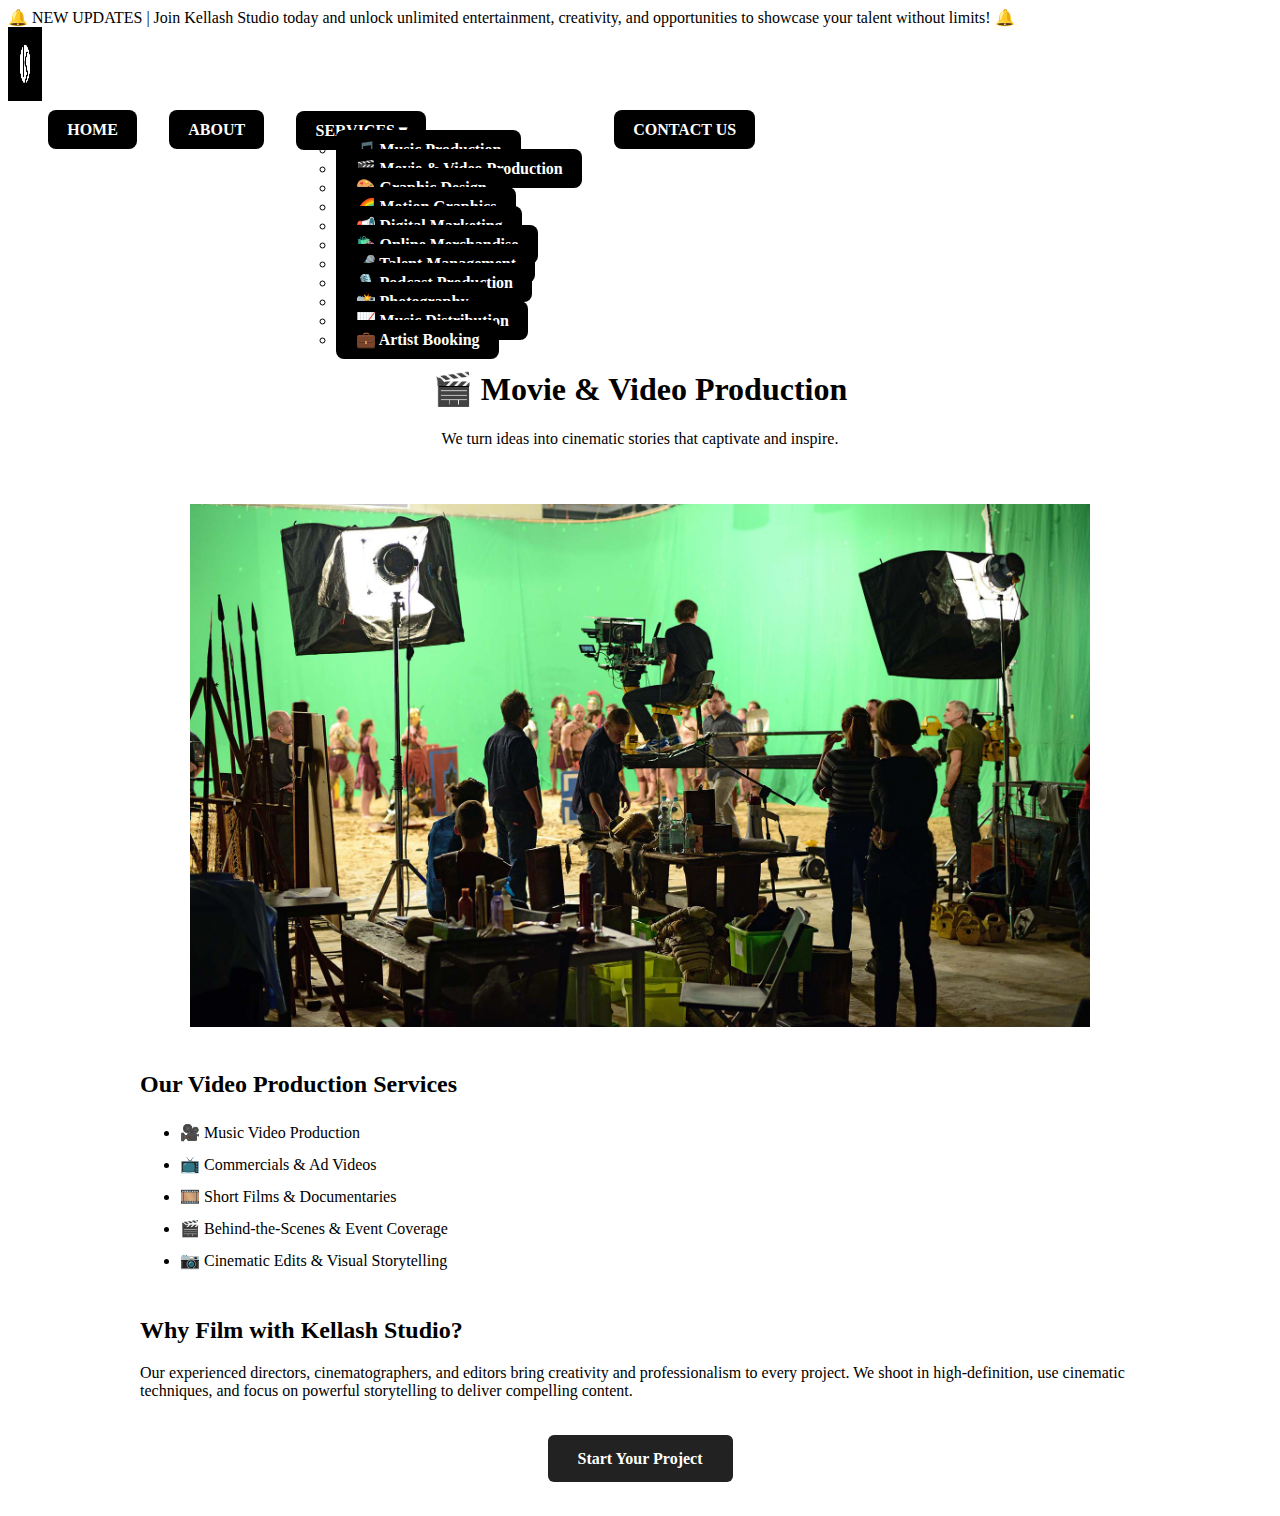
<file: movie.html>
<!DOCTYPE html>
<html lang="en">
<head>
  <meta charset="UTF-8" />
  <meta name="viewport" content="width=device-width, initial-scale=1.0"/>
  <title>Movie & Video Production | Kellash Studio</title>
  <link rel="stylesheet" href="styles.css" />
</head>
<body>
 <!-- 🔔 Ads Banner Section -->
    <div class="ads-banner">
        <div class="scroll-text">
            🔔 NEW UPDATES | Join Kellash Studio today and unlock unlimited entertainment, creativity, and opportunities to showcase your talent without limits! 🔔
        </div>
    </div>
  <!-- 🔝 Header -->
  <header>
    <nav>
      <img src="logo kellassh NN 2.png" alt="Kellash Studio Logo" class="picha-kushoto" height="74" width="34">
      <ul class="nav-links">
        <li><a href="index.html">HOME</a></li>
        <li><a href="about.html">ABOUT</a></li>
        <li class="dropdown">
        <a href="services.html">SERVICES ▾</a>
        <ul class="dropdown-menu">
          <li><a href="music.html">🎵 Music Production</a></li>
          <li><a href="movie.html">🎬 Movie & Video Production</a></li>
          <li><a href="graphic.html">🎨 Graphic Design</a></li>
          <li><a href="motion.html">🌈 Motion Graphics</a></li>
          <li><a href="digital-marketing.html">📢 Digital Marketing</a></li>
          <li><a href="merchandise.html">🛍️ Online Merchandise</a></li>
          <li><a href="talent-management.html">🎤 Talent Management</a></li>
          <li><a href="podcast.html">🎙️ Podcast Production</a></li>
          <li><a href="photography.html">📸 Photography</a></li>
          <li><a href="distribution.html">📈 Music Distribution</a></li>
          <li><a href="booking.html">💼 Artist Booking</a></li>
        </ul>
      </li>
        <li><a href="contact.html">CONTACT US</a></li>
      </ul>
    </nav>
  </header>
    <center><h1>🎬 Movie & Video Production</h1>
    <p>We turn ideas into cinematic stories that captivate and inspire.</p>
  </section>
  </center>

  <!-- 📽️ Main Content -->
  <main style="padding: 40px 20px; max-width: 1000px; margin: auto;">
    <div style="text-align: center;">
      <img src="videooooooo" alt="video production 2" width="90%" class="no-animation">
    </div>

    <section style="margin-top: 40px;">
      <h2>Our Video Production Services</h2>
      <ul style="line-height: 2;">
        <li>🎥 Music Video Production</li>
        <li>📺 Commercials & Ad Videos</li>
        <li>🎞️ Short Films & Documentaries</li>
        <li>🎬 Behind-the-Scenes & Event Coverage</li>
        <li>📷 Cinematic Edits & Visual Storytelling</li>
      </ul>
    </section>

    <section style="margin-top: 40px;">
      <h2>Why Film with Kellash Studio?</h2>
      <p>
        Our experienced directors, cinematographers, and editors bring creativity and professionalism to every project.
        We shoot in high-definition, use cinematic techniques, and focus on powerful storytelling to deliver compelling content.
      </p>
    </section>

    <!-- 🎯 Call to Action -->
    <div style="text-align: center; margin-top: 50px;">
      <a href="contact.html" style="padding: 15px 30px; background-color: #222; color: white; text-decoration: none; font-weight: bold; border-radius: 6px;">
        Start Your Project
      </a>
    </div>
  </main>

</body>
</html>
</file>
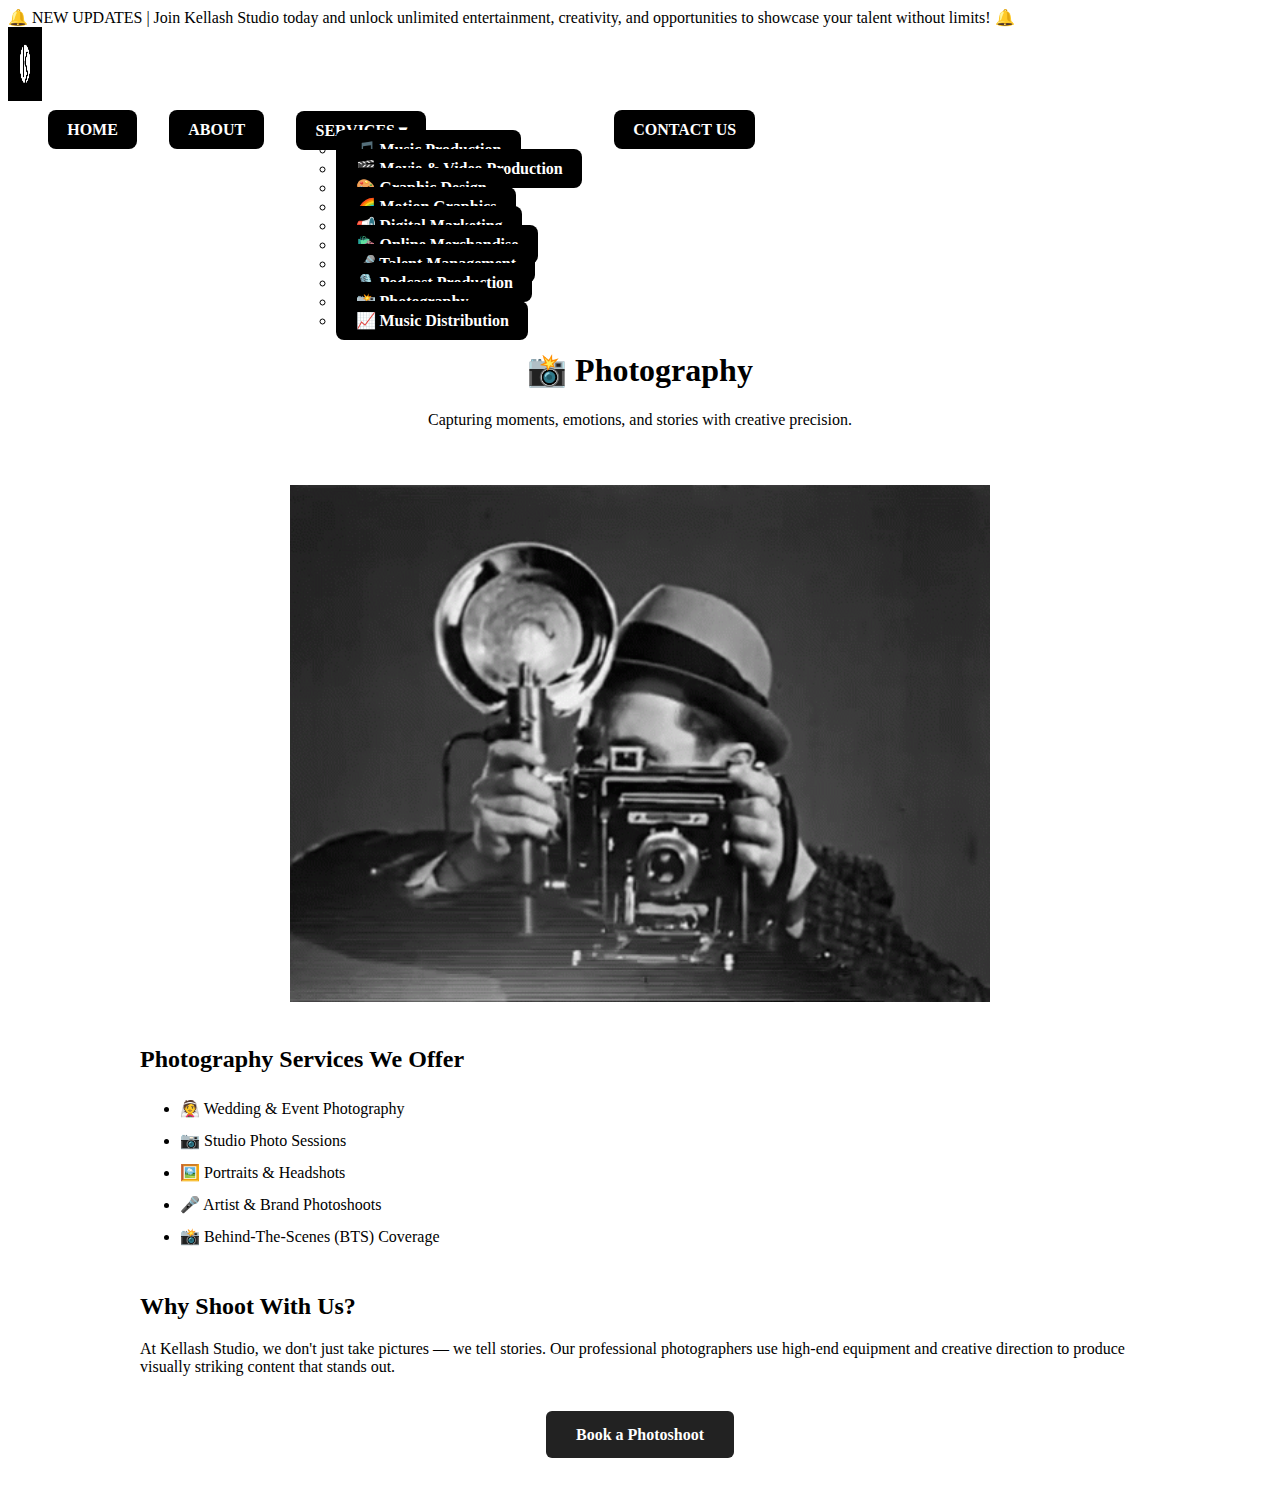
<file: photography.html>
<!DOCTYPE html>
<html lang="en">
<head>
    <meta charset="UTF-8">
    <!-- Viewport tag kwa ajili ya responsiveness -->
    <meta name="viewport" content="width=device-width, initial-scale=1.0">
    
    <title>KELLASH STUDIO</title>
    
    <!-- External CSS file -->
    <link rel="stylesheet" href="styles.css">
</head>
<body>

    <!-- 🔔 Ads Banner Section -->
    <div class="ads-banner">
        <div class="scroll-text">
            🔔 NEW UPDATES | Join Kellash Studio today and unlock unlimited entertainment, creativity, and opportunities to showcase your talent without limits! 🔔
        </div>
    </div>

    <!-- 🔝 Header and Navigation -->
    <header>
        <nav>
            <!-- Logo ya studio upande wa kushoto -->
            <img src="logo kellassh NN 2.png" alt="sanaa" class="picha-kushoto" height="74" width="34">
            
            <!-- Navigation links -->
            <ul class="nav-links">
                <!-- Kumbuka: element za <li> hazikuwa zimefungwa vizuri -->
                <li><a href="index.html">HOME</a></li>
                <li class="dropdown"><a href="about.html">ABOUT</a></li>
               <li class="dropdown">
        <a href="services.html">SERVICES ▾</a>
        <ul class="dropdown-menu">
          <li><a href="music.html">🎵 Music Production</a></li>
          <li><a href="movie.html">🎬 Movie & Video Production</a></li>
          <li><a href="graphic.html">🎨 Graphic Design</a></li>
          <li><a href="motion.html">🌈 Motion Graphics</a></li>
          <li><a href="digital-marketing.html">📢 Digital Marketing</a></li>
          <li><a href="merchandise.html">🛍️ Online Merchandise</a></li>
          <li><a href="talent-management.html">🎤 Talent Management</a></li>
          <li><a href="podcast.html">🎙️ Podcast Production</a></li>
          <li><a href="photography.html">📸 Photography</a></li>
          <li><a href="distribution.html">📈 Music Distribution</a></li>
         
        </ul>
      </li>
                <li class="dropdown"><a href="contact.html">CONTACT US</a></li>
            </ul>
        </nav>
    </header>

    <center>
    <h1>📸 Photography</h1>
    <p>Capturing moments, emotions, and stories with creative precision.</p>
  </center>

  <!-- 🧠 Main Content -->
  <main style="padding: 40px 20px; max-width: 1000px; margin: auto;">
    <div style="text-align: center;">
      <img src="PHOOOOOOOTTTTTTTTTTTTTTTTTTTTT" alt="Photography Service" width="70%" class="no-animation">
    </div>

    <section style="margin-top: 40px;">
      <h2>Photography Services We Offer</h2>
      <ul style="line-height: 2;">
        <li>👰 Wedding & Event Photography</li>
        <li>📷 Studio Photo Sessions</li>
        <li>🖼️ Portraits & Headshots</li>
        <li>🎤 Artist & Brand Photoshoots</li>
        <li>📸 Behind-The-Scenes (BTS) Coverage</li>
      </ul>
    </section>

    <section style="margin-top: 40px;">
      <h2>Why Shoot With Us?</h2>
      <p>
        At Kellash Studio, we don't just take pictures — we tell stories. Our professional photographers use high-end equipment and creative direction to produce visually striking content that stands out.
      </p>
    </section>

    <!-- 📩 Contact Button -->
    <div style="text-align: center; margin-top: 50px;">
      <a href="contact.html" style="padding: 15px 30px; background-color: #222; color: white; text-decoration: none; font-weight: bold; border-radius: 6px;">
        Book a Photoshoot
      </a>
    </div>
  </main>

</body>
</html>
</file>
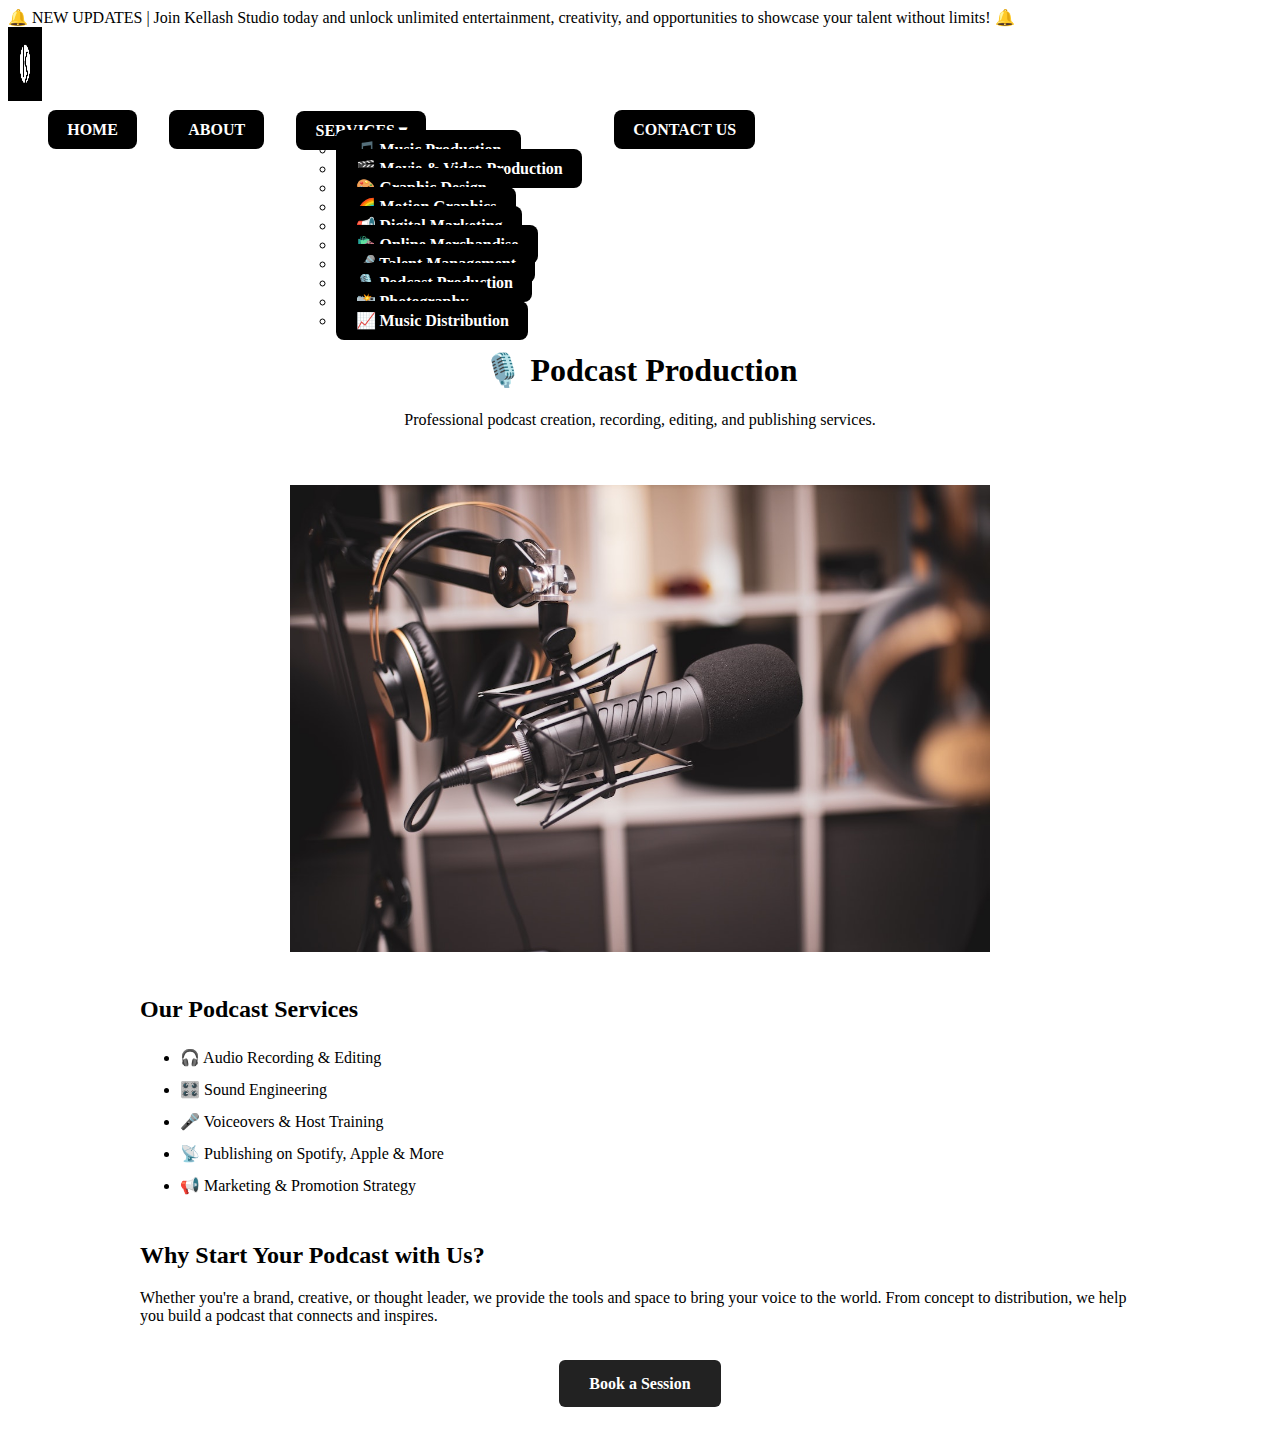
<file: podcast.html>
<!DOCTYPE html>
<html lang="en">
<head>
    <meta charset="UTF-8">
    <!-- Viewport tag kwa ajili ya responsiveness -->
    <meta name="viewport" content="width=device-width, initial-scale=1.0">
    
    <title>KELLASH STUDIO</title>
    
    <!-- External CSS file -->
    <link rel="stylesheet" href="styles.css">
</head>
<body>

    <!-- 🔔 Ads Banner Section -->
    <div class="ads-banner">
        <div class="scroll-text">
            🔔 NEW UPDATES | Join Kellash Studio today and unlock unlimited entertainment, creativity, and opportunities to showcase your talent without limits! 🔔
        </div>
    </div>

    <!-- 🔝 Header and Navigation -->
    <header>
        <nav>
            <!-- Logo ya studio upande wa kushoto -->
            <img src="logo kellassh NN 2.png" alt="sanaa" class="picha-kushoto" height="74" width="34">
            
            <!-- Navigation links -->
            <ul class="nav-links">
                <!-- Kumbuka: element za <li> hazikuwa zimefungwa vizuri -->
                <li><a href="index.html">HOME</a></li>
                <li class="dropdown"><a href="about.html">ABOUT</a></li>
               <li class="dropdown">
        <a href="services.html">SERVICES ▾</a>
        <ul class="dropdown-menu">
          <li><a href="music.html">🎵 Music Production</a></li>
          <li><a href="movie.html">🎬 Movie & Video Production</a></li>
          <li><a href="graphic.html">🎨 Graphic Design</a></li>
          <li><a href="motion.html">🌈 Motion Graphics</a></li>
          <li><a href="digital-marketing.html">📢 Digital Marketing</a></li>
          <li><a href="merchandise.html">🛍️ Online Merchandise</a></li>
          <li><a href="talent-management.html">🎤 Talent Management</a></li>
          <li><a href="podcast.html">🎙️ Podcast Production</a></li>
          <li><a href="photography.html">📸 Photography</a></li>
          <li><a href="distribution.html">📈 Music Distribution</a></li>
          
        </ul>
      </li>
                <li class="dropdown"><a href="contact.html">CONTACT US</a></li>
            </ul>
        </nav>
    </header>
    <!-- 🎙️ Title Section -->
  <center>
    <h1>🎙️ Podcast Production</h1>
    <p>Professional podcast creation, recording, editing, and publishing services.</p>
  </center>

  <!-- 🧠 Main Content -->
  <main style="padding: 40px 20px; max-width: 1000px; margin: auto;">
    <div style="text-align: center;">
      <img src="prodcast" alt="Podcast Studio" width="70%" class="no-animation">
    </div>

    <section style="margin-top: 40px;">
      <h2>Our Podcast Services</h2>
      <ul style="line-height: 2;">
        <li>🎧 Audio Recording & Editing</li>
        <li>🎛️ Sound Engineering</li>
        <li>🎤 Voiceovers & Host Training</li>
        <li>📡 Publishing on Spotify, Apple & More</li>
        <li>📢 Marketing & Promotion Strategy</li>
      </ul>
    </section>

    <section style="margin-top: 40px;">
      <h2>Why Start Your Podcast with Us?</h2>
      <p>
        Whether you're a brand, creative, or thought leader, we provide the tools and space to bring your voice to the world. From concept to distribution, we help you build a podcast that connects and inspires.
      </p>
    </section>

    <!-- 📩 Contact Button -->
    <div style="text-align: center; margin-top: 50px;">
      <a href="contact.html" style="padding: 15px 30px; background-color: #222; color: white; text-decoration: none; font-weight: bold; border-radius: 6px;">
        Book a Session
      </a>
    </div>
  </main>

</body>
</html>
</file>
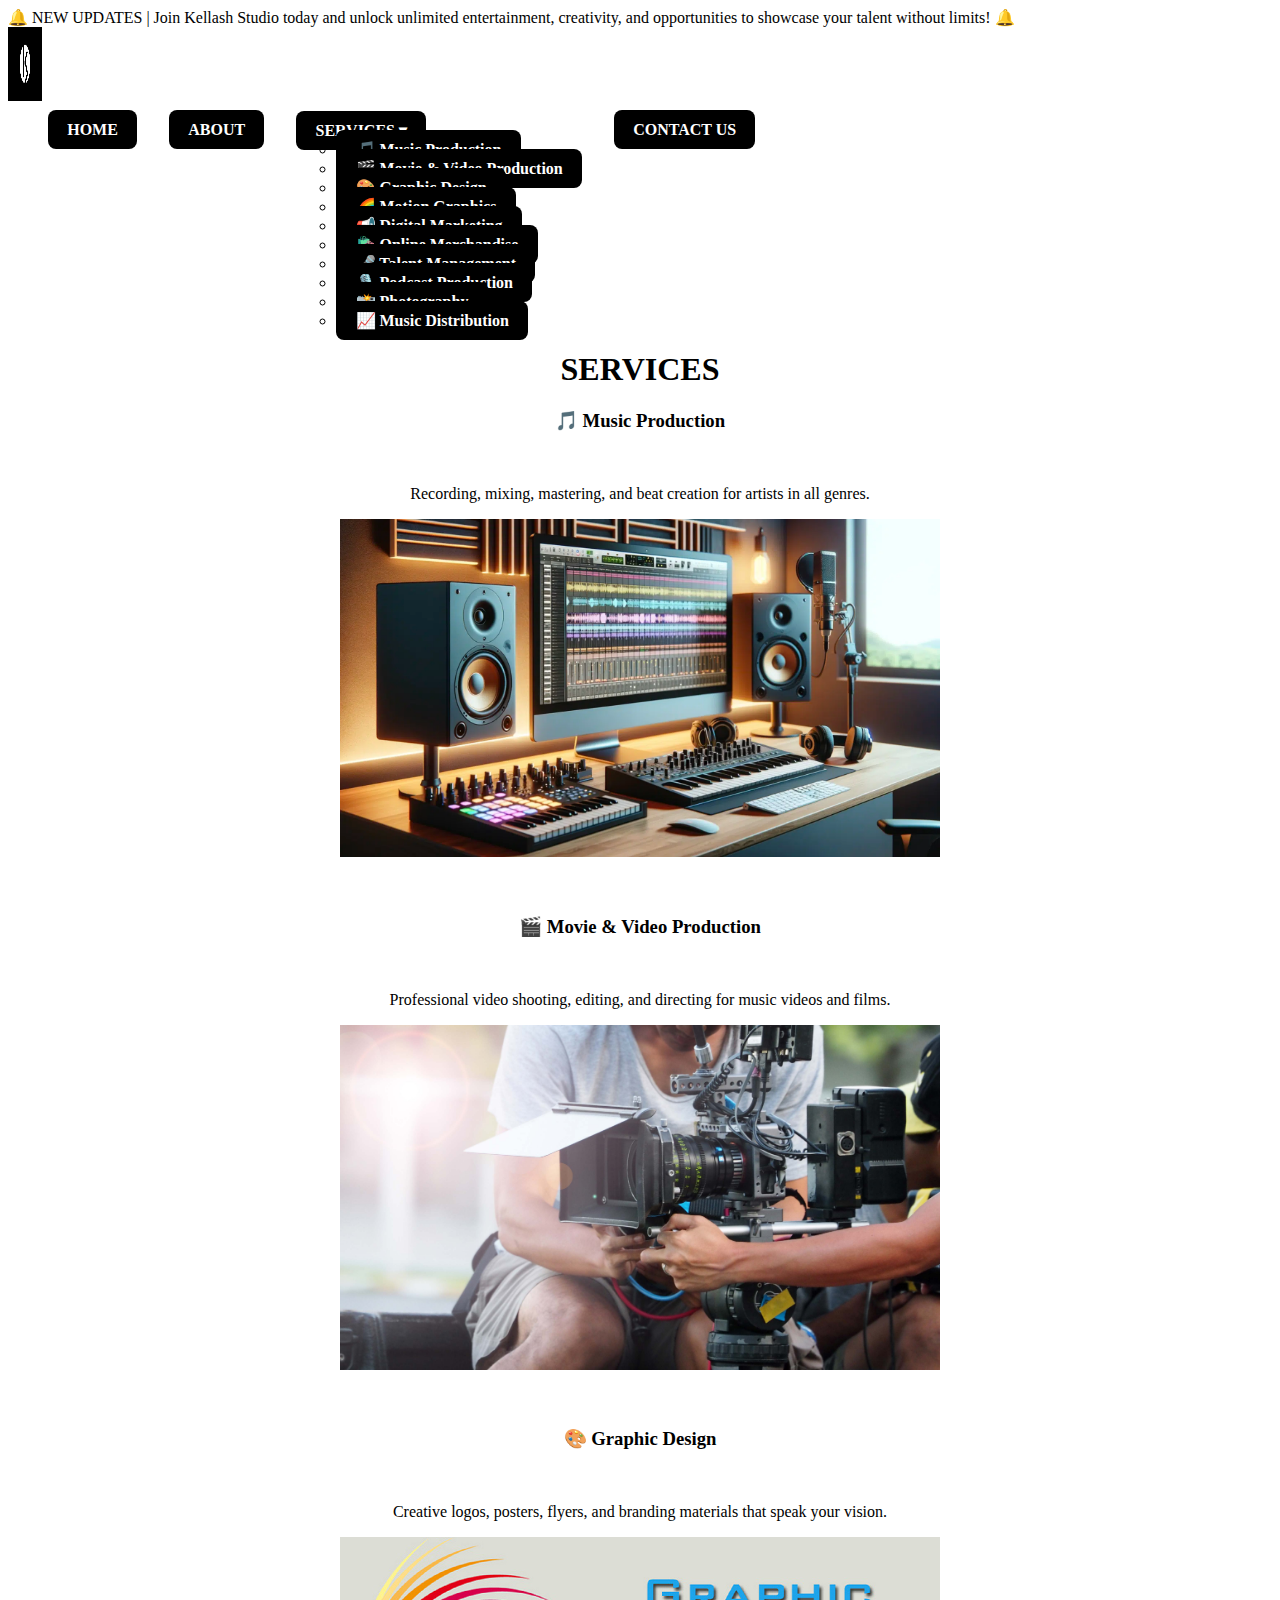
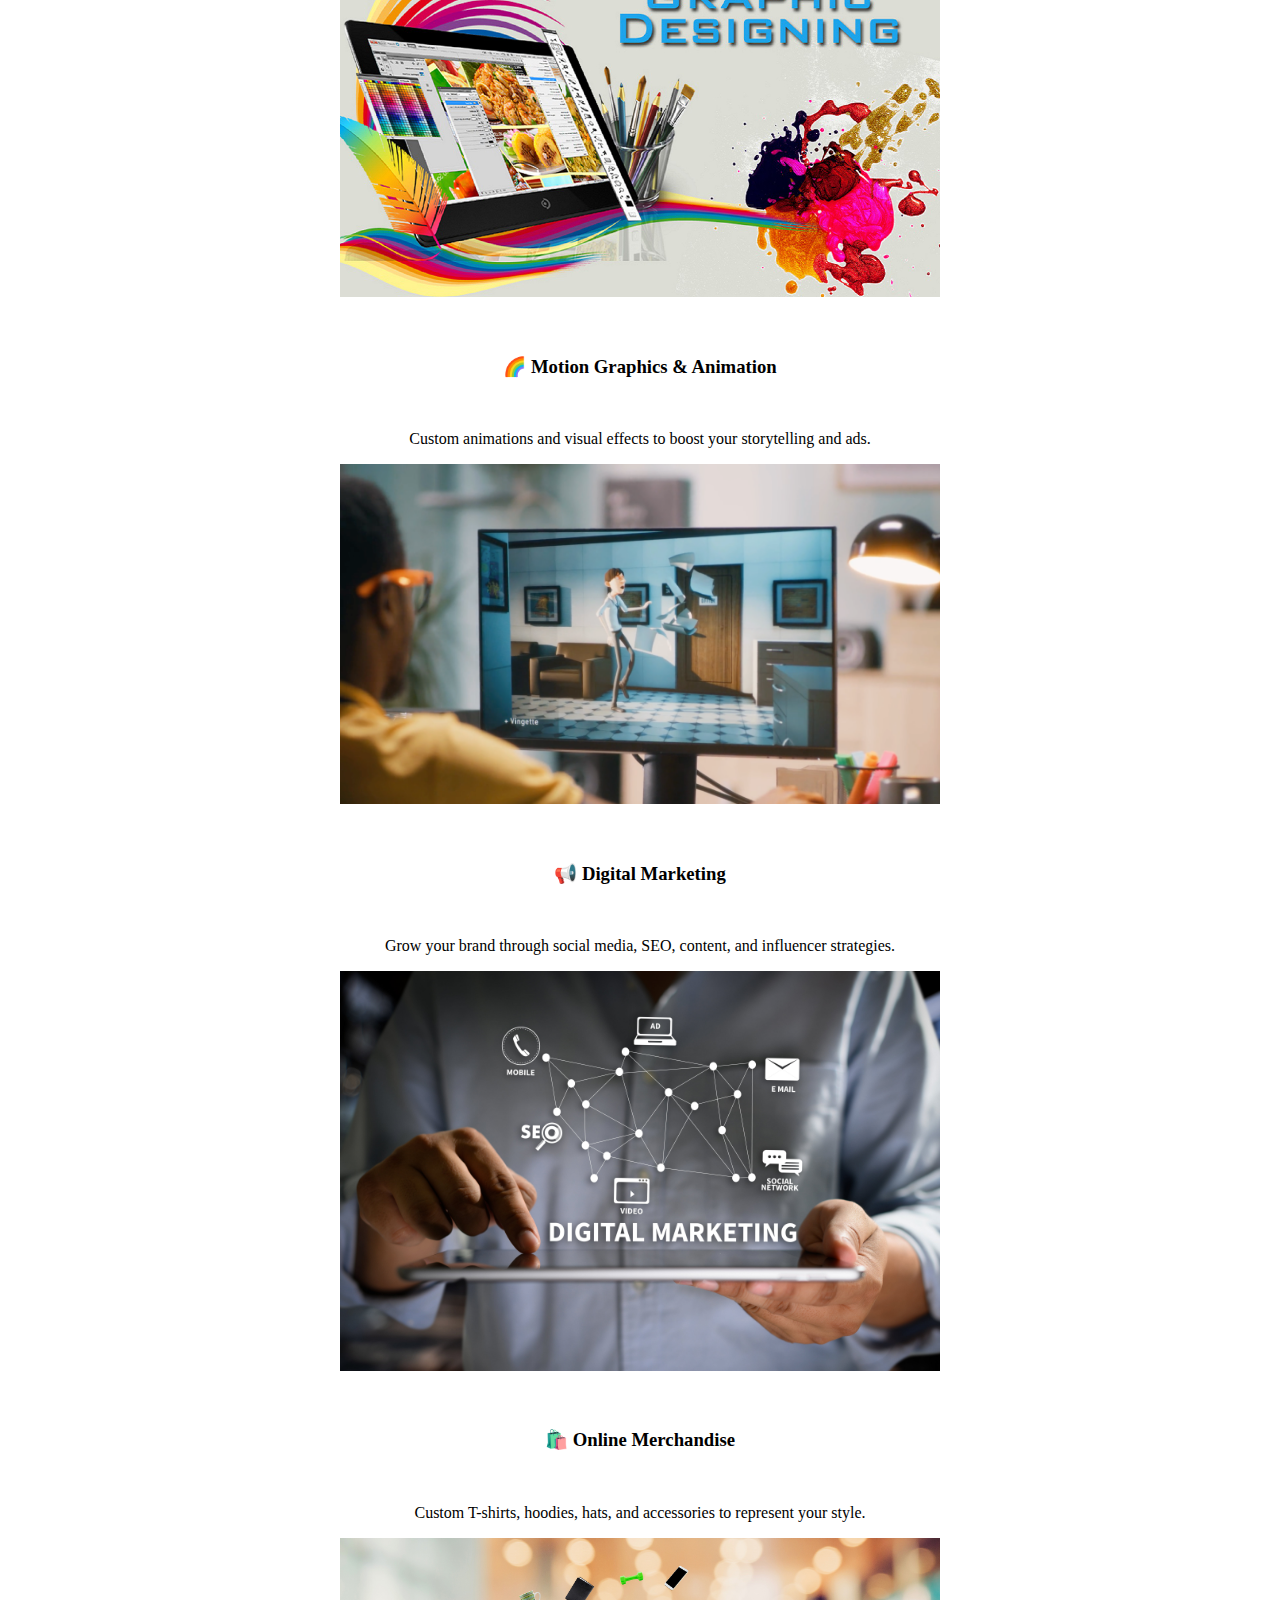
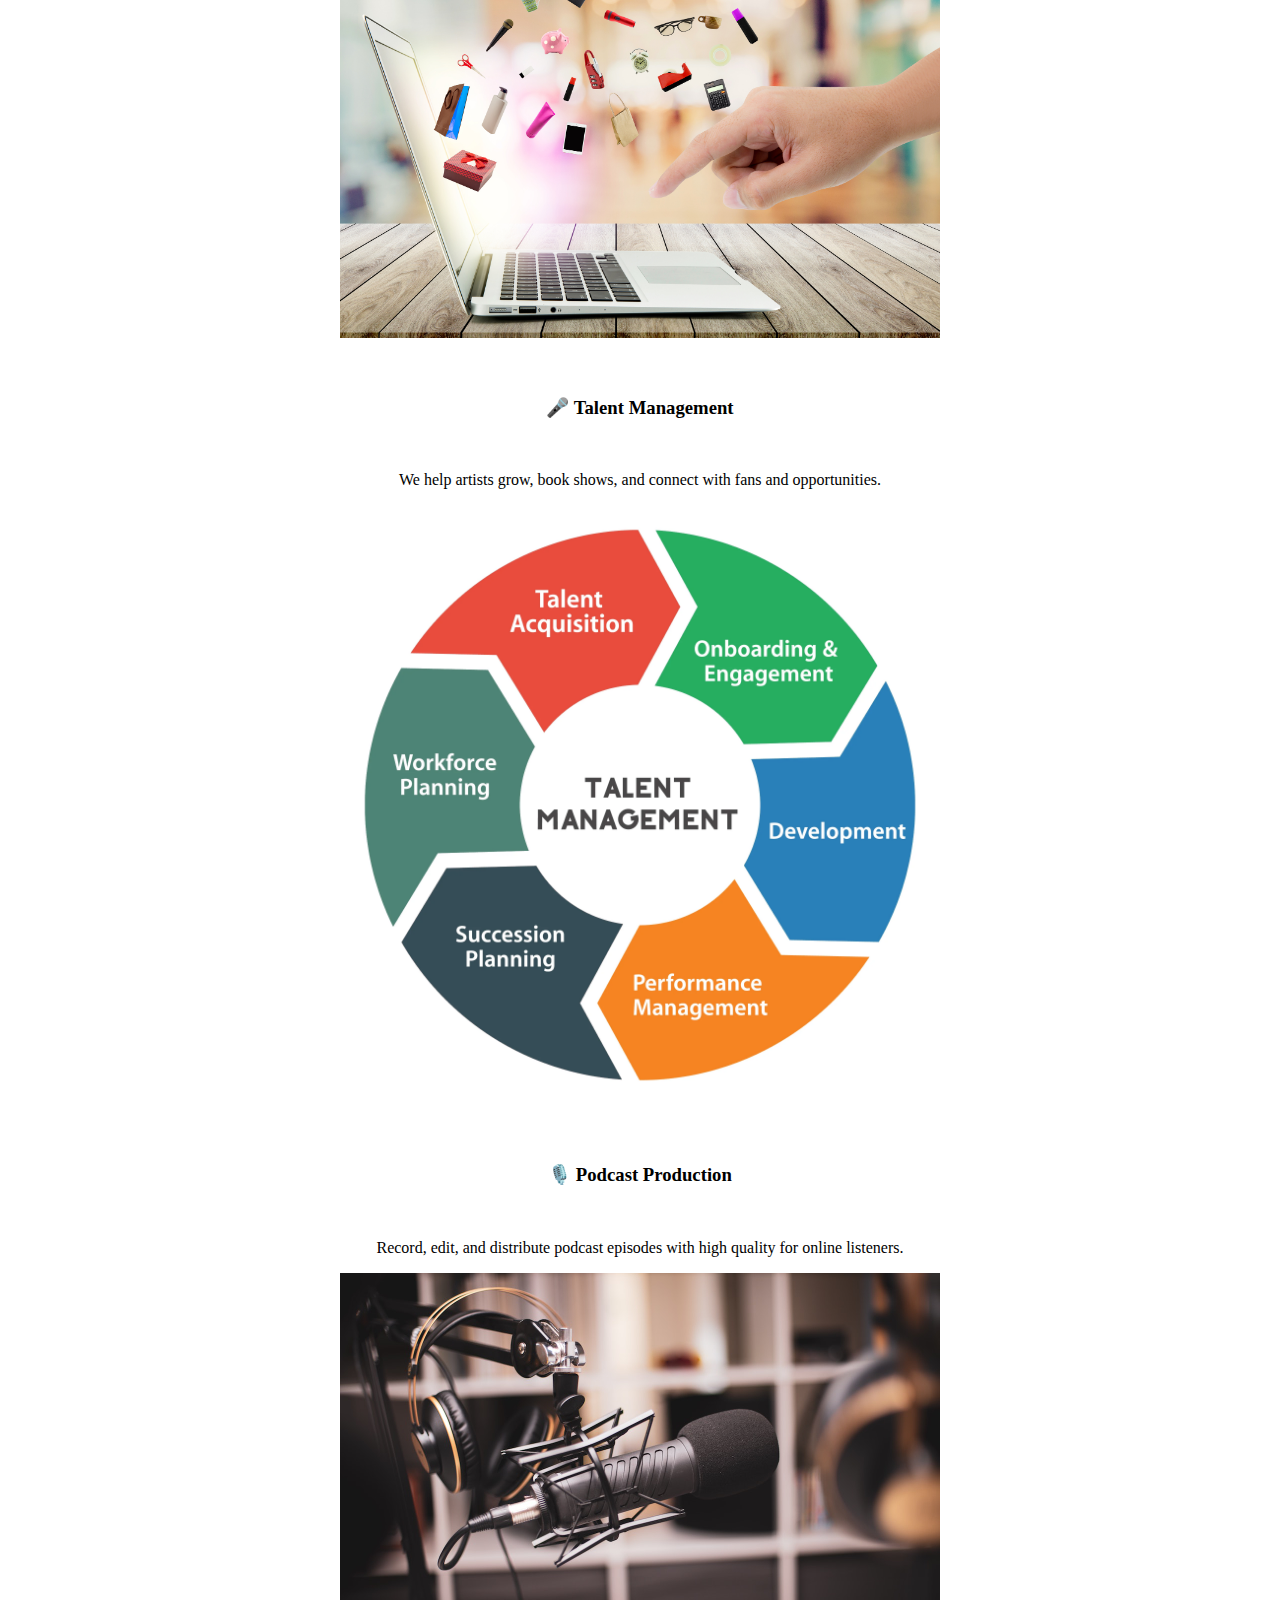
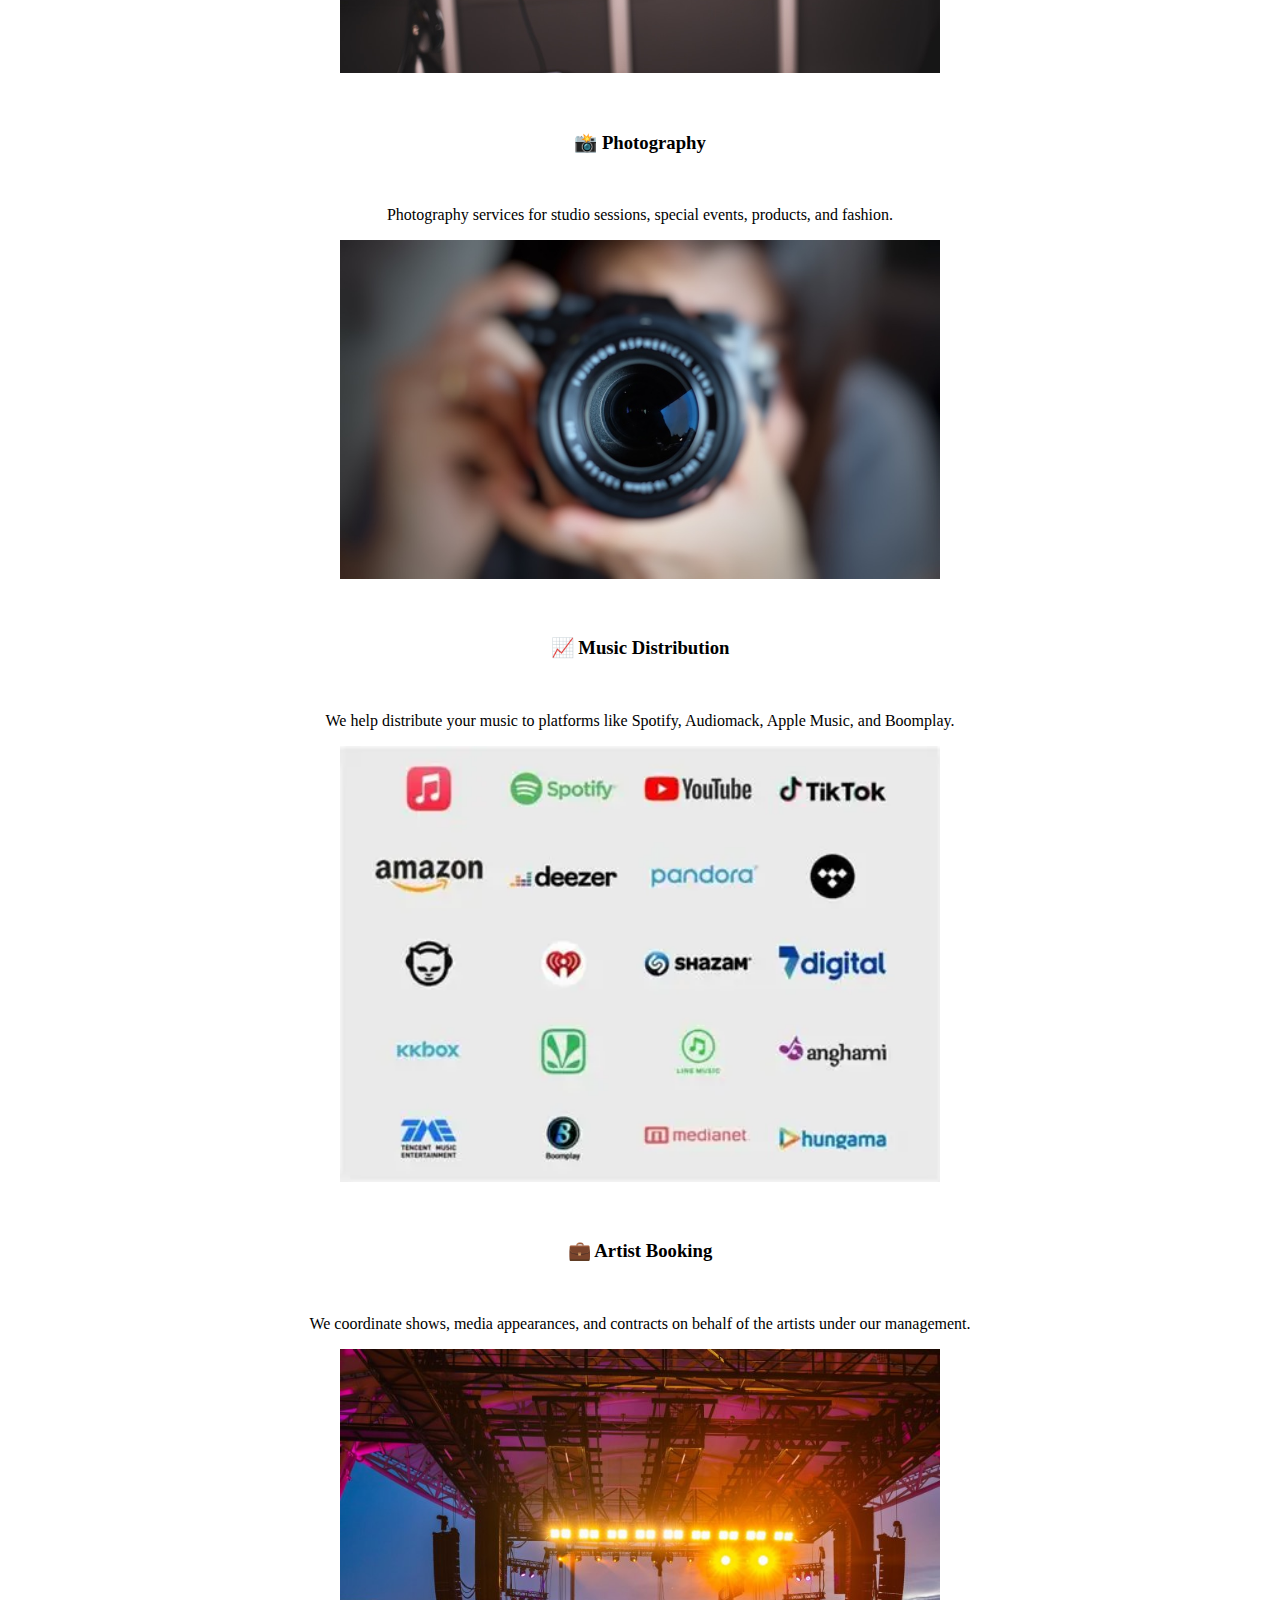
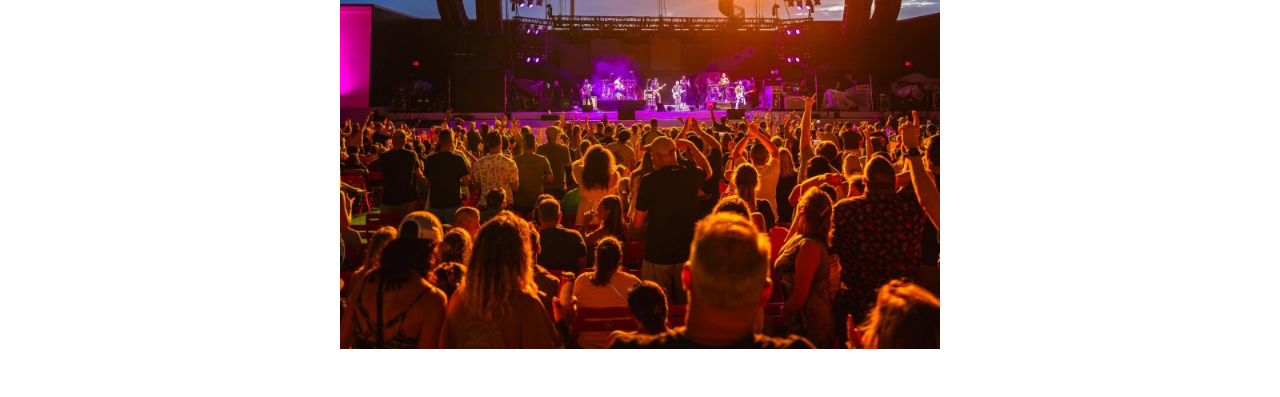
<file: services.html>
<!DOCTYPE html>
<html lang="en">
<head>
    <meta charset="UTF-8">
    <!-- Viewport tag kwa ajili ya responsiveness -->
    <meta name="viewport" content="width=device-width, initial-scale=1.0">
    
    <title>KELLASH STUDIO</title>
    
    <!-- External CSS file -->
    <link rel="stylesheet" href="styles.css">
</head>
<body>

    <!-- 🔔 Ads Banner Section -->
    <div class="ads-banner">
        <div class="scroll-text">
            🔔 NEW UPDATES | Join Kellash Studio today and unlock unlimited entertainment, creativity, and opportunities to showcase your talent without limits! 🔔
        </div>
    </div>

    <!-- 🔝 Header and Navigation -->
    <header>
        <nav>
            <!-- Logo ya studio upande wa kushoto -->
            <img src="logo kellassh NN 2.png" alt="sanaa" class="picha-kushoto" height="74" width="34">
            
            <!-- Navigation links -->
            <ul class="nav-links">
                <!-- Kumbuka: element za <li> hazikuwa zimefungwa vizuri -->
                <li><a href="index.html">HOME</a></li>
                <li class="dropdown"><a href="about.html">ABOUT</a></li>
               <li class="dropdown">
        <a href="services.html">SERVICES ▾</a>
        <ul class="dropdown-menu">
          <li><a href="music.html">🎵 Music Production</a></li>
          <li><a href="movie.html">🎬 Movie & Video Production</a></li>
          <li><a href="graphic.html">🎨 Graphic Design</a></li>
          <li><a href="motion.html">🌈 Motion Graphics</a></li>
          <li><a href="digital-marketing.html">📢 Digital Marketing</a></li>
          <li><a href="merchandise.html">🛍️ Online Merchandise</a></li>
          <li><a href="talent-management.html">🎤 Talent Management</a></li>
          <li><a href="podcast.html">🎙️ Podcast Production</a></li>
          <li><a href="photography.html">📸 Photography</a></li>
          <li><a href="distribution.html">📈 Music Distribution</a></li>
         
        </ul>
      </li>
                <li class="dropdown"><a href="contact.html">CONTACT US</a></li>
            </ul>
        </nav>
    </header>

    <!-- 🔧 Title ya Huduma -->
    <h1 style="text-align: center;">SERVICES</h1>

    <!-- 📦 Services Container -->
    <div class="services">

        <!-- 🔊 Music Production -->
        <div class="service" style="text-align: center;">
            <h3>🎵 Music Production</h3>
            <br>
            <p>Recording, mixing, mastering, and beat creation for artists in all genres.</p>
            <a href="music.html">
            <img src="Music-Production-2-2.png.webp" alt="Music-Production-2-2" width="600"> </a>
        </div>

        <br><br>

        <!-- 🎬 Movie & Video Production -->
        <div class="service" style="text-align: center;">
           <h3>🎬 Movie & Video Production</h3>
            <br>
            <p>Professional video shooting, editing, and directing for music videos and films.</p>
             <a href="movie.html"><img src="film-prod-02-large.jpg" alt="Video Production" width="600"></a>
        </div>

        <br><br>

        <!-- 🎨 Graphic Design -->
        <div class="service" style="text-align: center;">
            <h3>🎨 Graphic Design</h3>
            <br>
            <p>Creative logos, posters, flyers, and branding materials that speak your vision.</p>
            <a href="grapich.html">
            <img src="Graphic-Design.jpg" alt="Graphic-Design" width="600"></a>
        </div>

        <br><br>

        <!-- 🌈 Motion Graphics & Animation -->
        <div class="service" style="text-align: center;">
            <h3>🌈 Motion Graphics & Animation</h3>
            <br>
            <p>Custom animations and visual effects to boost your storytelling and ads.</p>
            <a href="motion.html">
            <img src="anim.webp" alt="Motion Graphics" width="600"></a>
        </div>

        <br><br>

        <!-- 📢 Digital Marketing -->
        <div class="service" style="text-align: center;">
            <h3>📢 Digital Marketing</h3>
            <br>
            <p>Grow your brand through social media, SEO, content, and influencer strategies.</p>
           <a href="digital-marketing.html">
            <img src="digital market" alt="Digital Marketing" width="600"></a>
        </div>

        <br><br>

        <!-- 🛍️ Online Merchandise -->
        <div class="service" style="text-align: center;">
            <h3>🛍️ Online Merchandise</h3>
            <br>
            <p>Custom T-shirts, hoodies, hats, and accessories to represent your style.</p>
           <a href="merchandise.html">
            <img src="onli" alt="Merchandise" width="600">
        </div> </a>
        <br><br>

        <!-- 🎤 Talent Management -->
        <div class="service" style="text-align: center;">
            <h3>🎤 Talent Management</h3>
            <br>
            <p>We help artists grow, book shows, and connect with fans and opportunities.</p>
            <a href="talent-management.html">
            <img src="talent" alt="Talent Management" width="600"></a>
        </div>

        <br><br>

        <!-- 🎙️ Podcast Production -->
        <div class="service" style="text-align: center;">
            <h3>🎙️ Podcast Production</h3>
            <br>
            <p>Record, edit, and distribute podcast episodes with high quality for online listeners.</p>
            <a href="podcast.html">
            <img src="prodcast" alt="Podcast Production" width="600"></a>
        </div>

        <br><br>

        <!-- 📸 Photography -->
        <div class="service" style="text-align: center;">
            <h3>📸 Photography</h3>
            <br>
            <p>Photography services for studio sessions, special events, products, and fashion.</p>
            <a href="photography.html">
            <img src="photography-consent.jpg" alt="Photography" width="600"></a>
        </div>

        <br><br>

        <!-- 📈 Music Distribution -->
        <div class="service" style="text-align: center;">
            <h3>📈 Music Distribution</h3>
            <br>
            <p>We help distribute your music to platforms like Spotify, Audiomack, Apple Music, and Boomplay.</p>
            <a href="music.html">
            <img src="disr" alt="Music Distribution" width="600"></a>
        </div>

        <br><br>

        <!-- 💼 Artist Booking -->
        <div class="service" style="text-align: center;">
            <h3>💼 Artist Booking</h3>
            <br>
            <p>We coordinate shows, media appearances, and contracts on behalf of the artists under our management.</p>
            
            <img src="bookinh" alt="Artist Booking" width="600">
        </div>

        <br><br>

    </div> <!-- End of services container -->

</body>
</html>
</file>
<file: styles.css>
/* ===== HEADER + NAV ===== */
.header {
  background: #000000f2;
  backdrop-filter: blur(6px);
  padding: 1.5rem 0;
  position: sticky;
  top: 0;
  z-index: 100;
  border-bottom: 2px solid #3498db33;
  box-shadow: 0 6px 24px rgba(44, 62, 80, 0.18);
}

.navbar {
  display: flex;
  justify-content: space-between;
  align-items: center;
  flex-wrap: wrap;
  width: 90%;
  max-width: 1200px;
  margin: auto;
}

/* Logo */
.logo img {
  height: 50px;
  width: auto;
  object-fit: contain;
}

/* Nav links (desktop) */
.nav-links {
  list-style: none;
  display: flex;
  gap: 2rem;
}

.nav-links li a {
  color: #fff;
  text-decoration: none;
  padding: 0.7rem 1.2rem;
  font-weight: 700;
  border-radius: 8px;
  transition: background 0.3s;
  background-color: #000000;
}

.nav-links li a:hover {
  background: linear-gradient(90deg, #3498db 60%, #6dd5fa 100%);
  color: #fff;
}

/* ========== MEDIA QUERY for Small Screens ========== */
@media (max-width: 768px) {
  .navbar {
    flex-direction: column;
    align-items: center;
  }

  .nav-links {
    flex-direction: column;
    width: 100%;
    align-items: center;
    gap: 1rem;
    margin-top: 1rem;
  }

  .nav-links li a {
    width: 90%;
    text-align: center;
    padding: 1rem;
  }

  .logo img {
    height: 40px;
    margin-bottom: 10px;
  }
}
</file>
